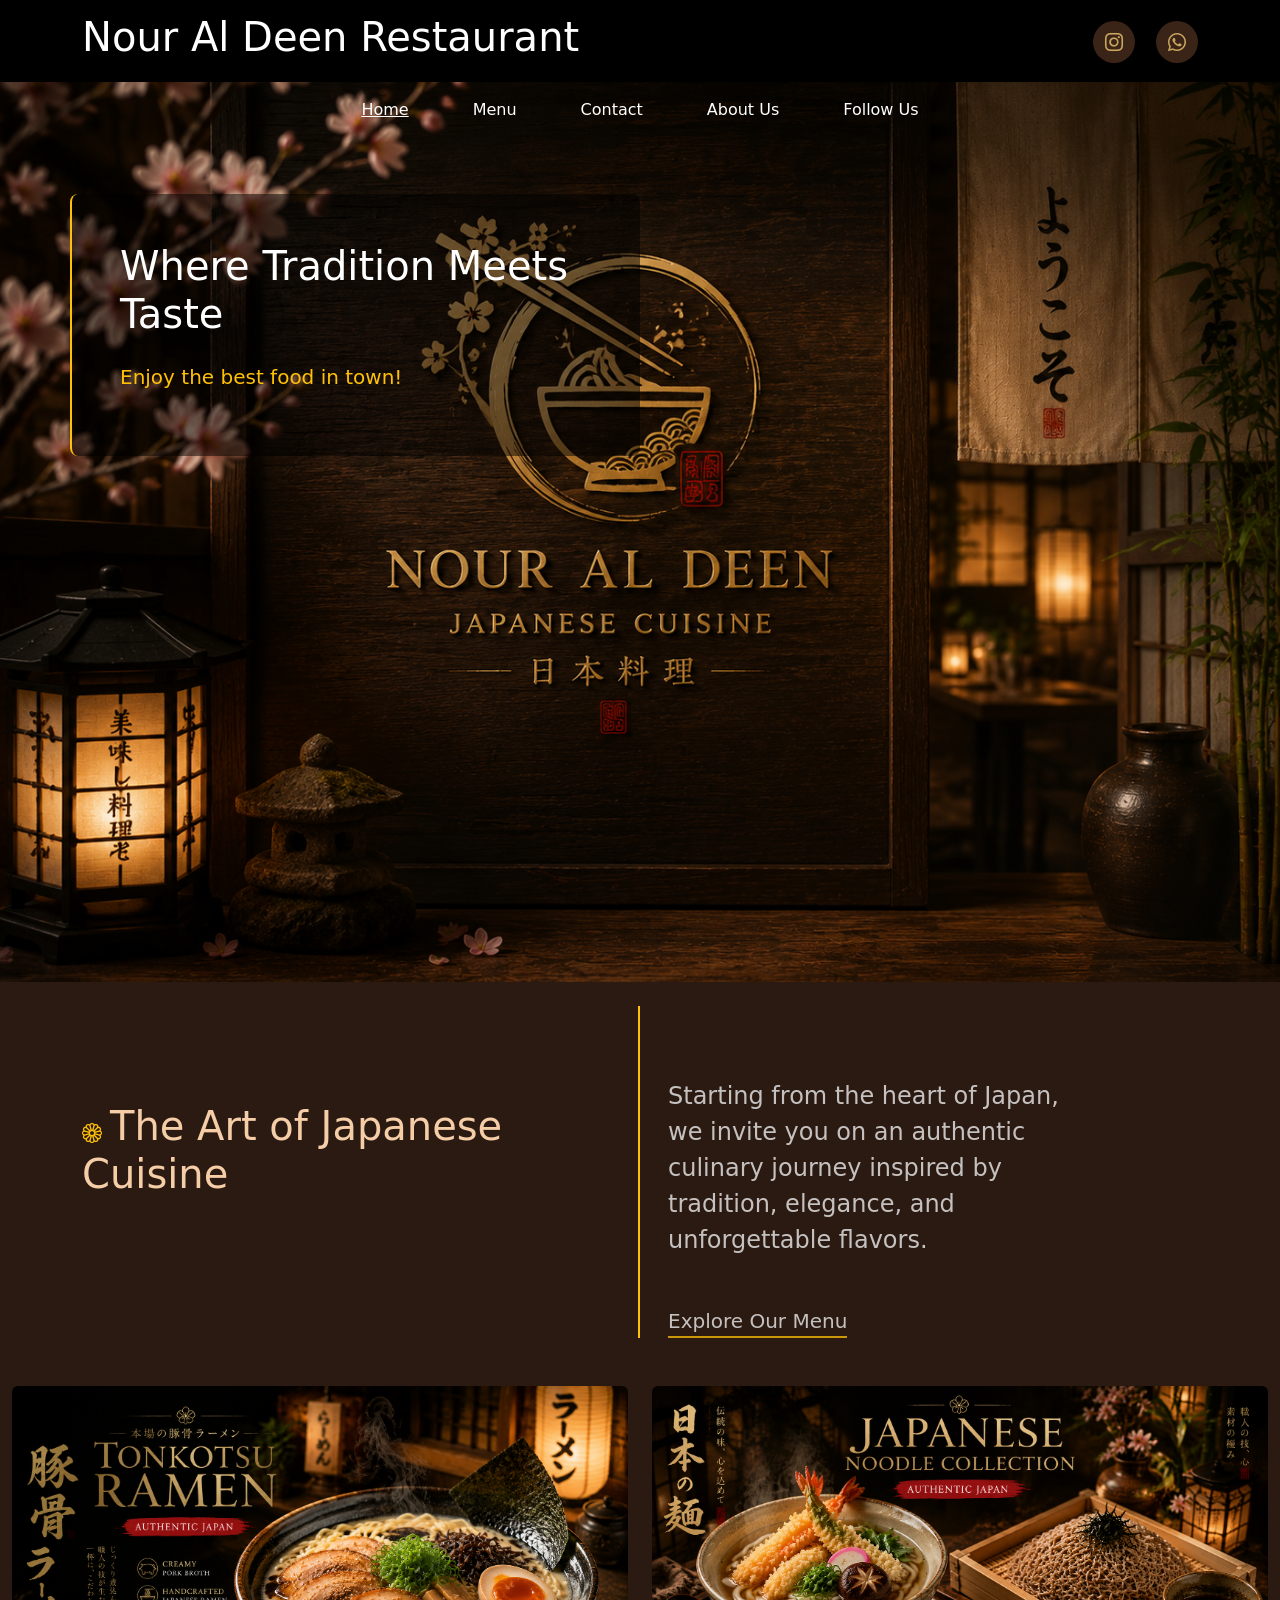
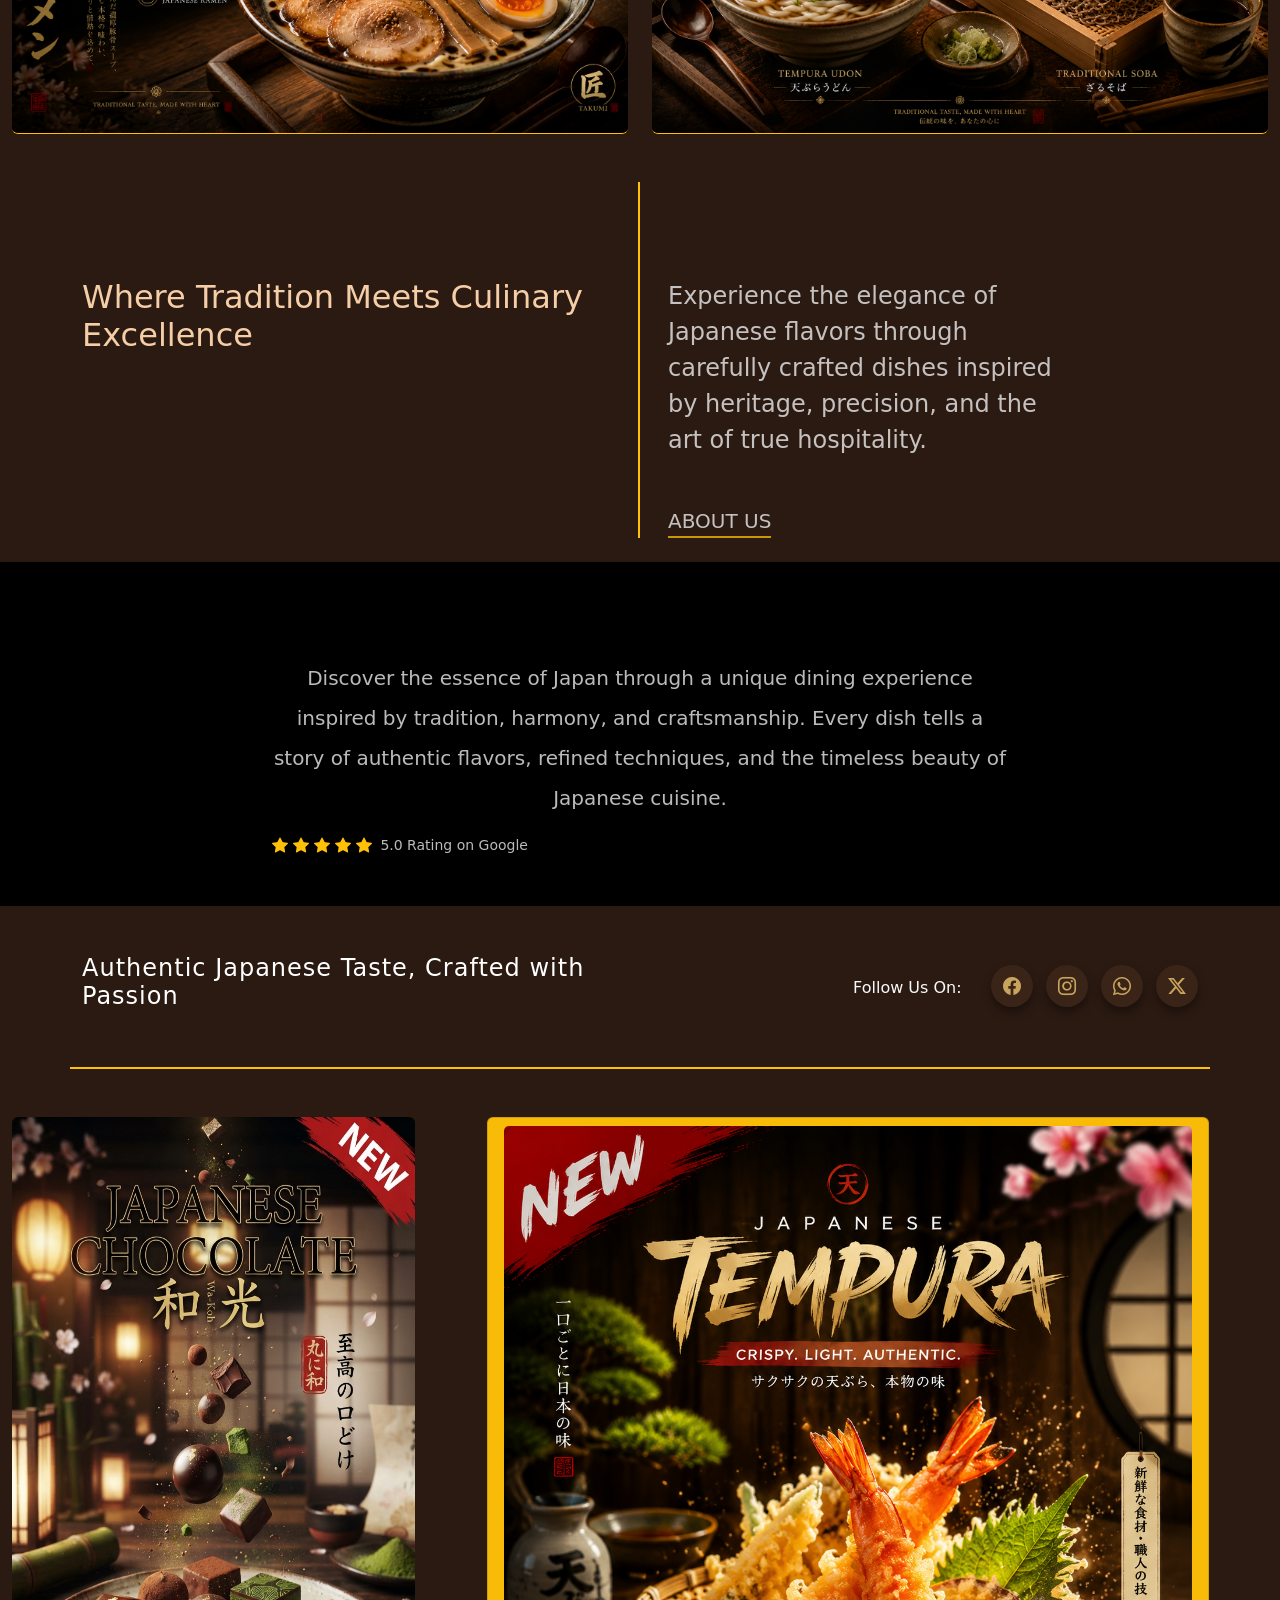
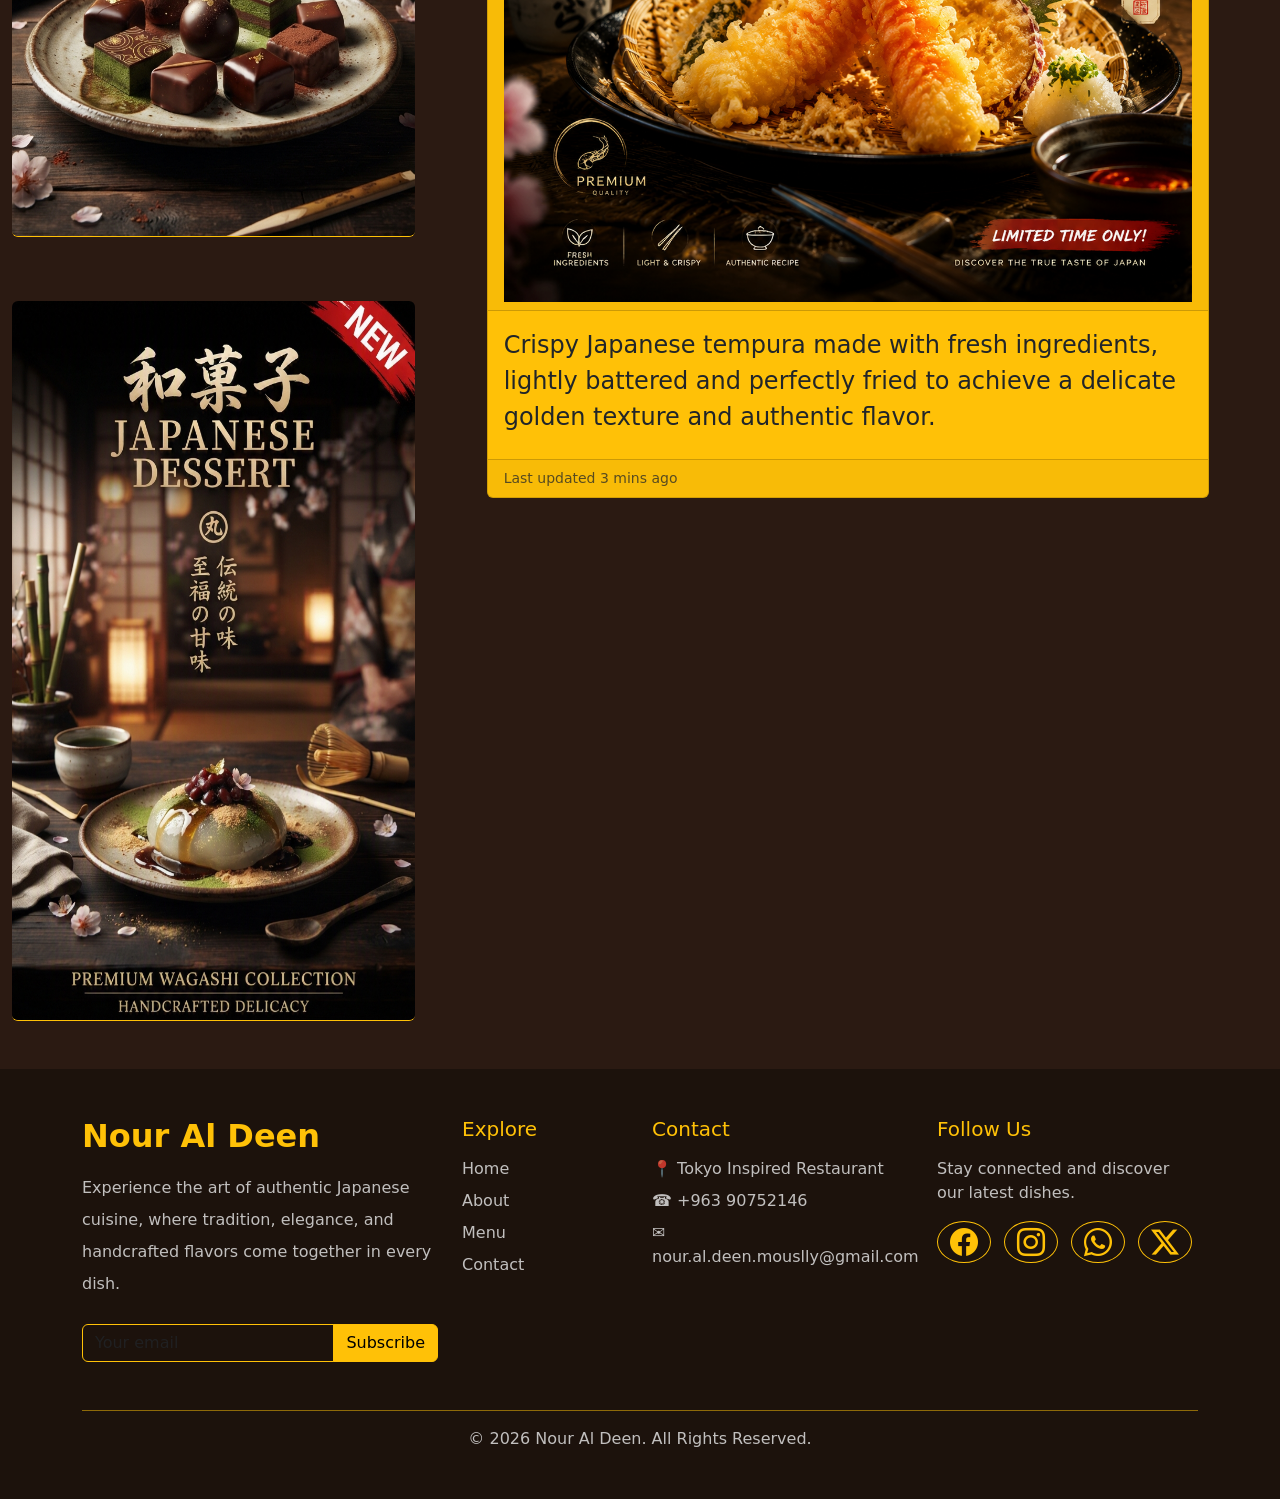
<file: index.html>
<html lang="en">
  <head>
    <meta charset="UTF-8" />
    <meta name="viewport" content="width=device-width, initial-scale=1.0" />
    <title>Document</title>
    <link
      href="https://cdn.jsdelivr.net/npm/bootstrap@5.3.8/dist/css/bootstrap.min.css"
      rel="stylesheet"
    />

    <link
      href="https://cdn.jsdelivr.net/npm/bootstrap-icons@1.11.3/font/bootstrap-icons.min.css"
      rel="stylesheet"
    />

    <link rel="stylesheet" href="style.css" />
    <link
      rel="stylesheet"
      href="https://cdnjs.cloudflare.com/ajax/libs/font-awesome/6.5.2/css/all.min.css"
    />
        <link rel="stylesheet" href="style.css">

    <style>
      .first-bg {
        background: url(./bg.png) no-repeat ;
        height: 100vh;
        background-size: cover;
        background-position: center;
      }
    </style>
  </head>
  <body>
    <nav class="navbar navbar-expand-lg bg-black">
      <div class="container">
        <a class="navbar-brand" href="#">
          <h1 class="text-white">Nour Al Deen Restaurant</h1></a
        >
        <div class="ms-auto"><h1>
              <a href="#" class="social-icon">
                <i class="bi bi-instagram"></i>
              </a>

              <a href="#" class="social-icon">
                <i class="bi bi-whatsapp"></i>
              </a></h1></div>
      </div>
    </nav>
    <section class="first-bg">
      <nav class="navbar navbar-expand-lg">
        <div class="container-fluid">
          <button
            class="navbar-toggler"
            type="button"
            data-bs-toggle="offcanvas"
            data-bs-target="#navbar-nav"
            aria-controls="navbar-nav"
            aria-expanded="false"
          >
            <span class="navbar-toggler-icon"></span>
          </button>
          <div class="offcanvas offcanvas-start bg-black border-bottom border-warning" tabindex="-1" id="navbar-nav">
            <div class="offcanvas-header bg-shoco">
              <h5 class="offcanvas-title text-warning ">Nour Al Deen</h5>
              <button
                type="button"
                class="btn-close bg-warning   "
                data-bs-dismiss="offcanvas"
              ></button>
            </div>  <div class="offcanvas-body">
              <ul class="navbar-nav mx-auto mb-2 gap-lg-5 gap-sm-2">
                <li class="nav-item 5">
                  <a class="nav-link active text-white text-decoration-underline" href="./index.html">Home</a>
                </li>
                <li class="nav-item">
                  <a class="nav-link text-white" href="./menu.html">Menu</a>
                </li>
                <li class="nav-item">
                  <a class="nav-link text-white" href="./contact.html"
                    >Contact</a
                  >
                </li>
                <li class="nav-item">
                  <a
                    class="nav-link text-white"
                    href="./about.html"
                    >About Us</a
                  >
                </li>
                <li class="nav-item">
                  <a class="nav-link text-white" href="#followus">Follow Us</a>
                </li>
              </ul>
            </div>
          </div>
        </div>
      </nav>
      <div class="container mt-5">
        <div class="row">
          <div
            class="col-md-6 d-flex flex-column gap-3 bg-lead p-5 rounded-3 border-start border-2 border-warning"
          >
            <h1 class="text-white">Where Tradition Meets Taste</h1>
            <p class="text-warning lead">Enjoy the best food in town!</p>
          </div>
        </div>
      </div>
    </section>
    <section class="bg-shoco">
      <div class="container">
        <div class="row mb-5">
          <div
            class="col-md-6 border-end border-2 border-warning justify-content-center algin-item-center mt-4"
          >
            <h1 class="my-5 pt-5 text-japan">
              <i class="bi bi-flower1 text-warning me-2 fs-5"></i>The Art of
              Japanese Cuisine
            </h1>
          </div>
          <div class="col-md-6">
            <p class="my-5 pt-5 lead fs-4 ms-3 text-light w-75 opacity-75">
              Starting from the heart of Japan, we invite you on an authentic
              culinary journey inspired by tradition, elegance, and
              unforgettable flavors.
            </p>
            <a
              class="nav-link text-light border-bottom border-2 border-warning d-inline-block fs-5 ms-3 opacity-75"
              href="Menu.html"
              >Explore Our Menu</a
            >
          </div>
        </div>
      </div>
      <div class="container-fluid">
        <div class="row">
          <div class="col-md-6">
            <img
              src="./file_000000003074820ebf9c579409a13b82.png"
              alt=""
              class="img-fluid zoom rounded border-bottom border-warning mb-4"
            />
          </div>
          <div class="col-md-6">
            <img
              src="./file_00000000e8b0820ea3d49943a13c31f6.png"
              alt=""
              class="img-fluid zoom rounded border-bottom border-warning mb-4"
            />
          </div>
        </div>
      </div>

      <div class="container">
        <div class="row">
          <div
            class="col-md-6 border-end border-2 border-warning justify-content-center algin-item-center my-4"
          >
            <h2 class="my-5 pt-5 text-japan">
              Where Tradition Meets Culinary Excellence
            </h2>
          </div>
          <div class="col-md-6 my-4">
            <p class="my-5 pt-5 lead fs-4 ms-3 text-light w-75 opacity-75">
              Experience the elegance of Japanese flavors through carefully
              crafted dishes inspired by heritage, precision, and the art of
              true hospitality.
            </p>
            <a
              class="nav-link text-light border-bottom border-2 border-warning d-inline-block fs-5 ms-3 opacity-75"
              href="./about.html"
              >ABOUT US</a
            >
          </div>
        </div>
      </div>
    </section>
    <section class="bg-black">
      <div class="container py-5 ">
        <div class="row">
          <div class="col-md-8 mx-auto text-center">
            <p class="lead text-light opacity-75 lh-lg mt-5">
              Discover the essence of Japan through a unique dining experience
              inspired by tradition, harmony, and craftsmanship. Every dish
              tells a story of authentic flavors, refined techniques, and the
              timeless beauty of Japanese cuisine.
            </p>

            <div class="d-flex align-items-center mt-3">
              <div class="text-warning me-2">
                <i class="bi bi-star-fill"></i>
                <i class="bi bi-star-fill"></i>
                <i class="bi bi-star-fill"></i>
                <i class="bi bi-star-fill"></i>
                <i class="bi bi-star-fill"></i>
              </div>

              <small class="text-light opacity-75">
                5.0 Rating on Google
              </small>
            </div>
          </div>
        </div>
      </div>
    </section>
    <main class="bg-shoco">
      <div class="container py-5" id="followus">
        <div class="row align-items-center pb-5 border-bottom border-2 border-warning">
          <div class="col-md-6">
            <h1 class="small-title text-white">
              Authentic Japanese Taste, Crafted with Passion
            </h1>
          </div>

          <div class="col-md-6 text-md-end">
            <div class="follow">
              <span class="text-light me-3">Follow Us On:</span>

              <a href="#" class="social-icon">
                <i class="bi bi-facebook"></i>
              </a>

              <a href="#" class="social-icon">
                <i class="bi bi-instagram"></i>
              </a>

              <a href="#" class="social-icon">
                <i class="bi bi-whatsapp"></i>
              </a>

              <a href="#" class="social-icon">
                <i class="bi bi-twitter-x"></i>
              </a>
            </div>
          </div>
        </div>
      </div>
      <div class="container-fluid">
        <div class="row gap-5">
          <div class="col-md-4 algin-item-center justify-content-center d-flex flex-column gap-3">
            <img
              src="./1784732673629.png"
              alt=""
              class="img-fluid zoom  rounded border-bottom border-warning mb-5" style="height: 80vh;"
            />
            
            <img
              src="./1784732636243.png"
              alt=""
              class="img-fluid zoom  rounded border-bottom border-warning mb-5" style="height: 80vh;"
            />
          </div>

          <div class="col-md-7 ">
            <div class="card bg-warning">
              <div class="card-header">
                
           <img
              src="./file_000000006430820eabac1b4121c55c71.png"
              alt=""
              class="card-img-top  zoom"/>
           
              </div>
              <div class="card-body">
                <p class="card-title fs-4">Crispy Japanese tempura made with fresh ingredients, lightly battered and perfectly fried to achieve a delicate golden texture and authentic flavor.</p>
              </div>
                <div class="card-footer">
                  <small class="text-muted">Last updated 3 mins ago</small>
                </div>
            </div>
          </div>

        </div>
      </div>
    </main>
    <footer class="text-light" style="background-color:#1c120c;">
  <div class="container py-5">

    <div class="row gy-4">

      <div class="col-md-4">
        <h2 class="text-warning fw-bold mb-3">
          Nour Al Deen
        </h2>

        <p class="opacity-75 lh-lg">
          Experience the art of authentic Japanese cuisine, where tradition,
          elegance, and handcrafted flavors come together in every dish.
        </p>

        <div class="input-group mt-4">
          <input 
          type="email" 
          class="form-control bg-transparent text-white border-warning"
          placeholder="Your email">

          <button class="btn btn-warning">
            Subscribe
          </button>
        </div>
      </div>


      <div class="col-md-2">
        <h5 class="text-warning mb-3">
          Explore
        </h5>

        <ul class="list-unstyled">
          <li><a href="./index.html" class="text-light text-decoration-none d-block mb-2 opacity-75">Home</a></li>
          <li><a href="./about.html" class="text-light text-decoration-none d-block mb-2 opacity-75">About</a></li>
          <li><a href="./Menu.html" class="text-light text-decoration-none d-block mb-2 opacity-75">Menu</a></li>
        <li><a href="./contact.html" class="text-light text-decoration-none d-block mb-2 opacity-75">Contact</a></li>
        </ul>
      </div>


      <div class="col-md-3">
        <h5 class="text-warning mb-3">
          Contact
        </h5>

        <p class="opacity-75 mb-2">
          📍 Tokyo Inspired Restaurant
        </p>

        <p class="opacity-75 mb-2">
          ☎ +963 90752146
        </p>

        <p class="opacity-75">
          ✉ nour.al.deen.mouslly@gmail.com
        </p>
      </div>


      <div class="col-md-3">
        <h5 class="text-warning mb-3">
          Follow Us
        </h5>

        <p class="opacity-75">
          Stay connected and discover our latest dishes.
        </p>

        <div>
          <a href="https://www.facebook.com/share/1QRJNxe5kN/" class="btn btn-outline-warning rounded-circle me-2">
            <i class="bi bi-facebook fs-3"></i>
          </a>

          <a href="https://www.instagram.com/nour.al.deen_mouslly?igsh=MTA1dDljemU1NzMyMQ==" class="btn btn-outline-warning rounded-circle me-2">
            <i class="bi bi-instagram fs-3"></i>
          </a>

          <a href="https://wa.me/15141234567" class="btn btn-outline-warning rounded-circle me-2">
            <i class="bi bi-whatsapp fs-3"></i>
          </a>

          <a href="#" class="btn btn-outline-warning rounded-circle">
            <i class="bi bi-twitter-x fs-3"></i>
          </a>
        </div>
      </div>

    </div>


    <hr class="border-warning opacity-50 mt-5">

    <div class="text-center opacity-75">
      © 2026 Nour Al Deen. All Rights Reserved.
    </div>

  </div>
</footer>
    <script src="https://cdn.jsdelivr.net/npm/bootstrap@5.3.3/dist/js/bootstrap.bundle.min.js"></script>
  </body>
</html>
</file>
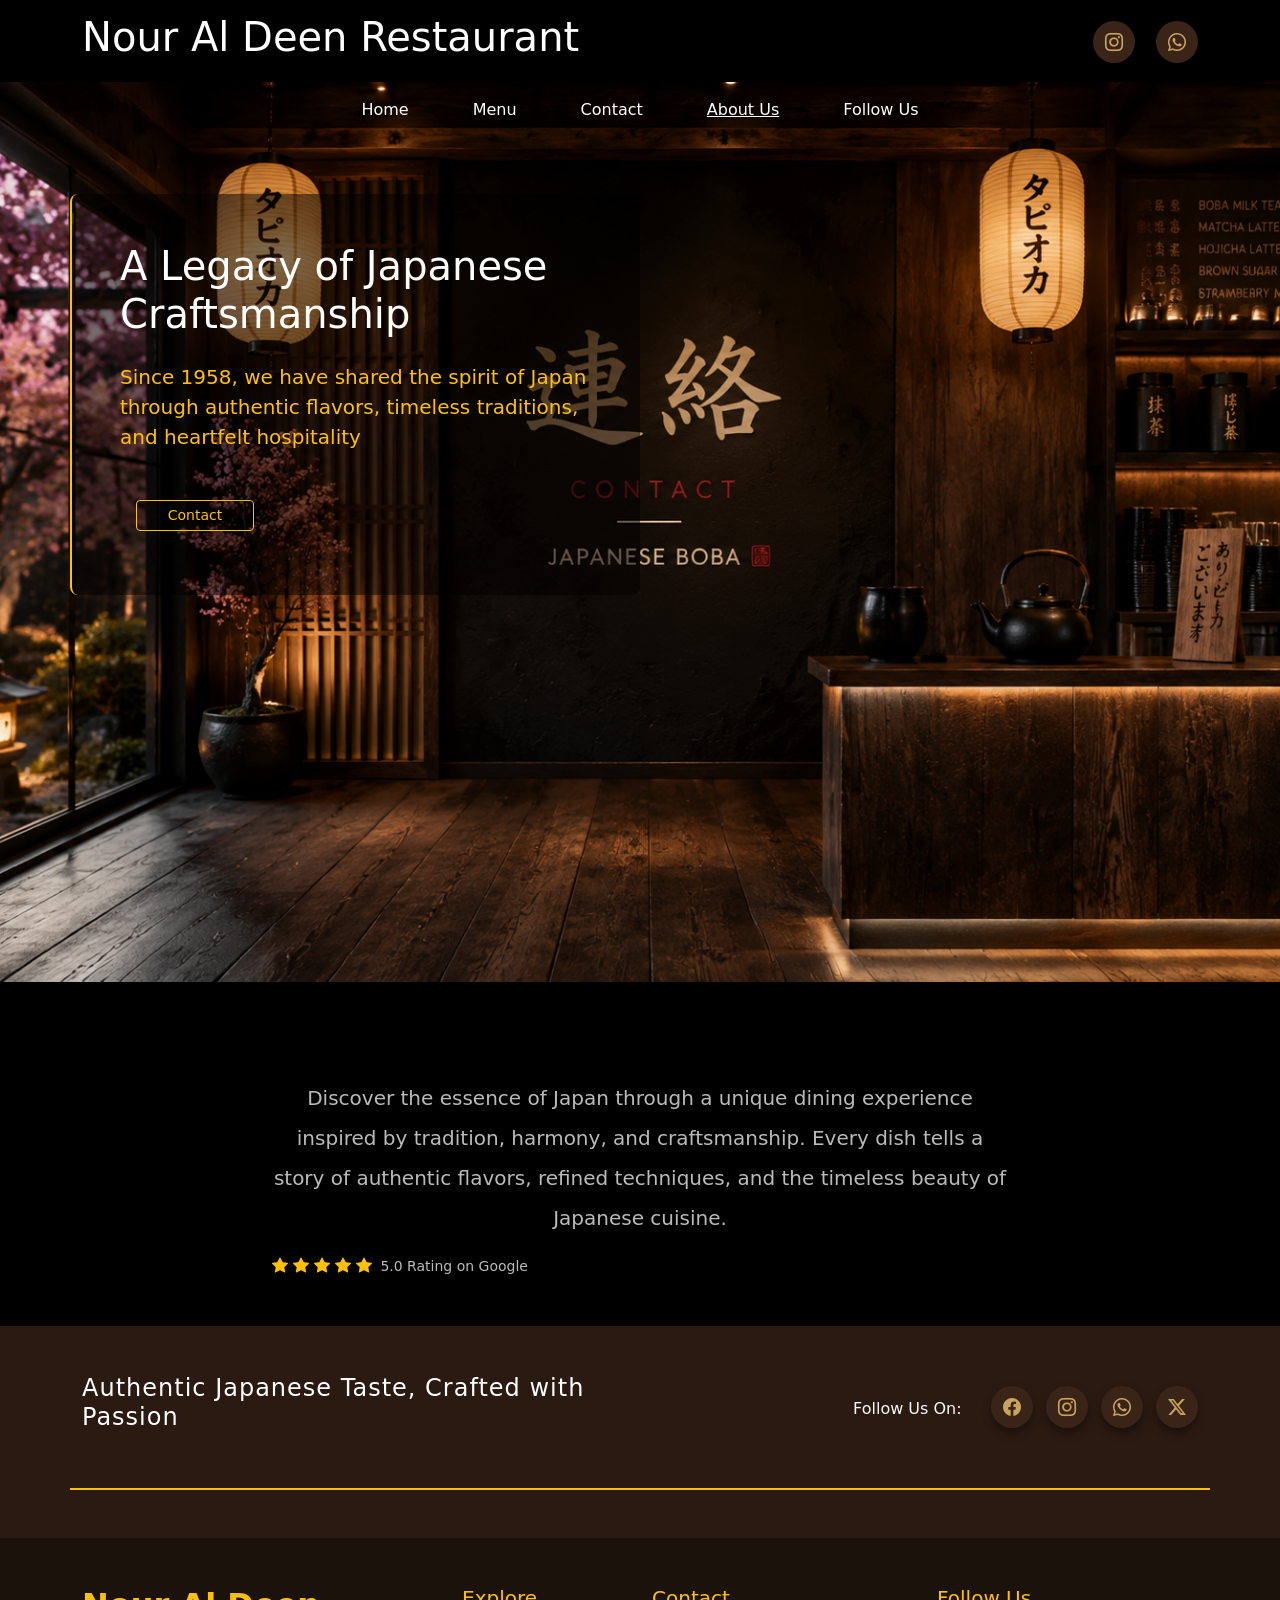
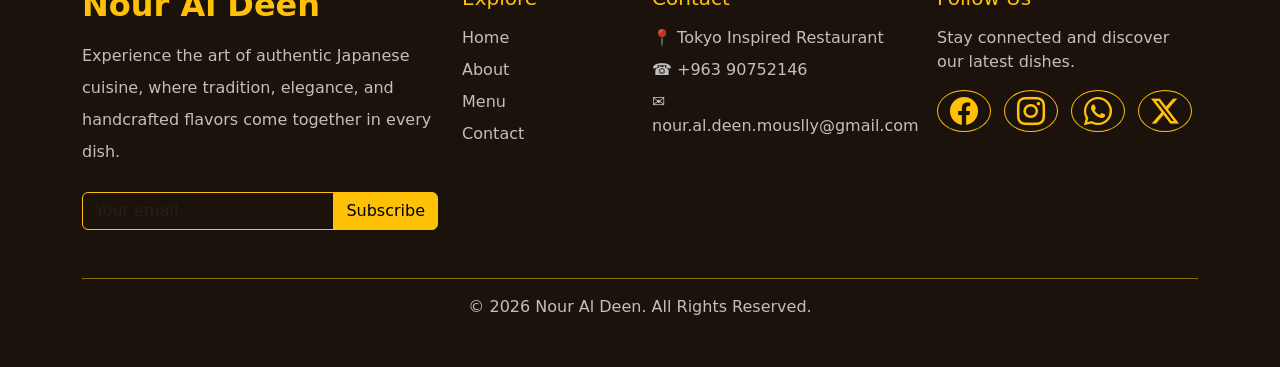
<file: about.html>
<html lang="en">
  <head>
    <meta charset="UTF-8" />
    <meta name="viewport" content="width=device-width, initial-scale=1.0" />
    <title>Document</title>
    <link
      href="https://cdn.jsdelivr.net/npm/bootstrap@5.3.8/dist/css/bootstrap.min.css"
      rel="stylesheet"
    />

    <link
      href="https://cdn.jsdelivr.net/npm/bootstrap-icons@1.11.3/font/bootstrap-icons.min.css"
      rel="stylesheet"
    />

    <link rel="stylesheet" href="style.css" />
    <link
      rel="stylesheet"
      href="https://cdnjs.cloudflare.com/ajax/libs/font-awesome/6.5.2/css/all.min.css"
    />
    <link rel="stylesheet" href="style.css">
    <style>
    
    </style>
  </head>
  <body>
    <nav class="navbar navbar-expand-lg bg-black">
      <div class="container">
        <a class="navbar-brand" href="#">
          <h1 class="text-white">Nour Al Deen Restaurant</h1></a
        >
        <div class="ms-auto"><h1>

              
              <a href="#" class="social-icon">
                <i class="bi bi-instagram"></i>
              </a>

              <a href="#" class="social-icon">
                <i class="bi bi-whatsapp"></i>
              </a>

             </h1></div>
      </div>
    </nav>
    <section class="first-bg">
      <nav class="navbar navbar-expand-lg">
        <div class="container-fluid bg-opacity-50">
          <button
            class="navbar-toggler m-1"
            type="button"
            data-bs-toggle="offcanvas"
            data-bs-target="#navbar-nav"
            aria-controls="navbar-nav"
            aria-expanded="false"
          >
            <span class="navbar-toggler-icon"></span>
          </button>
          <div
            class="offcanvas offcanvas-start bg-black border-bottom border-warning"
            tabindex="-1"
            id="navbar-nav"
          >
            <div class="offcanvas-header bg-shoco">
              <h5 class="offcanvas-title text-warning">Nour Al Deen</h5>
              <button
                type="button"
                class="btn-close bg-warning"
                data-bs-dismiss="offcanvas"
              ></button>
            </div>
            <div class="offcanvas-body">
              <ul class="navbar-nav mx-auto mb-2 gap-lg-5 gap-sm-2">
                <li class="nav-item 5">
                  <a class="nav-link text-white" href="./index.html">Home</a>
                </li>
                <li class="nav-item">
                  <a class="nav-link text-white" href="./menu.html">Menu</a>
                </li>
                <li class="nav-item">
                  <a class="nav-link text-white" href="./contact.html"
                    >Contact</a
                  >
                </li>
                <li class="nav-item">
                  <a
                    class="nav-link active text-white text-decoration-underline"
                    href="./about.html"
                    >About Us</a
                  >
                </li>
                <li class="nav-item">
                  <a class="nav-link text-white" href="#followus">Follow Us</a>
                </li>
              </ul>
            </div>
          </div>
        </div>
      </nav>

      <div class="container mt-5">
        <div class="row">
          <div
            class="col-md-6 d-flex flex-column gap-3 bg-lead p-5 rounded-3 border-start border-2 border-warning"
          >
            <h1 class="text-white">A Legacy of Japanese Craftsmanship</h1>
            <p class="text-warning lead">
              Since 1958, we have shared the spirit of Japan through authentic
              flavors, timeless traditions, and heartfelt hospitality
            </p>
            <a
              type="button"
              class="btn btn-sm w-25 btn-outline-warning m-3"
              href="./contact.html"
              >Contact</a
            >
          </div>
        </div>
      </div>
    </section>
    
    <section class="bg-black">
      <div class="container py-5">
        <div class="row">
          <div class="col-md-8 mx-auto text-center">
            <p class="lead text-light opacity-75 lh-lg mt-5">
              Discover the essence of Japan through a unique dining experience
              inspired by tradition, harmony, and craftsmanship. Every dish
              tells a story of authentic flavors, refined techniques, and the
              timeless beauty of Japanese cuisine.
            </p>

            <div class="d-flex align-items-center mt-3">
              <div class="text-warning me-2">
                <i class="bi bi-star-fill"></i>
                <i class="bi bi-star-fill"></i>
                <i class="bi bi-star-fill"></i>
                <i class="bi bi-star-fill"></i>
                <i class="bi bi-star-fill"></i>
              </div>

              <small class="text-light opacity-75">
                5.0 Rating on Google
              </small>
            </div>
          </div>
        </div>
      </div>
    </section>
    <main class="bg-shoco">
      <div class="container py-5 " id="followus">
        <div
          class="row align-items-center pb-5 border-bottom border-2 border-warning"
        >
          <div class="col-md-6">
            <h1 class="small-title text-white">
              Authentic Japanese Taste, Crafted with Passion
            </h1>
          </div>

          <div class="col-md-6 text-md-end">
            <div class="follow">
              <span class="text-light me-3">Follow Us On:</span>

              <a href="#" class="social-icon">
                <i class="bi bi-facebook"></i>
              </a>

              <a href="#" class="social-icon">
                <i class="bi bi-instagram"></i>
              </a>

              <a href="#" class="social-icon">
                <i class="bi bi-whatsapp"></i>
              </a>

              <a href="#" class="social-icon">
                <i class="bi bi-twitter-x"></i>
              </a>
            </div>
          </div>
        </div>
      </div>
    </main>
    <footer class="text-light" style="background-color:#1c120c;">
  <div class="container py-5">

    <div class="row gy-4">

      <div class="col-md-4">
        <h2 class="text-warning fw-bold mb-3">
          Nour Al Deen
        </h2>

        <p class="opacity-75 lh-lg">
          Experience the art of authentic Japanese cuisine, where tradition,
          elegance, and handcrafted flavors come together in every dish.
        </p>

        <div class="input-group mt-4">
          <input 
          type="email" 
          class="form-control bg-transparent text-white border-warning"
          placeholder="Your email">

          <button class="btn btn-warning">
            Subscribe
          </button>
        </div>
      </div>


      <div class="col-md-2">
        <h5 class="text-warning mb-3">
          Explore
        </h5>

        <ul class="list-unstyled">
          <li><a href="./index.html" class="text-light text-decoration-none d-block mb-2 opacity-75">Home</a></li>
          <li><a href="./about.html" class="text-light text-decoration-none d-block mb-2 opacity-75">About</a></li>
          <li><a href="./Menu.html" class="text-light text-decoration-none d-block mb-2 opacity-75">Menu</a></li>
        <li><a href="./contact.html" class="text-light text-decoration-none d-block mb-2 opacity-75">Contact</a></li>
        </ul>
      </div>


      <div class="col-md-3">
        <h5 class="text-warning mb-3">
          Contact
        </h5>

        <p class="opacity-75 mb-2">
          📍 Tokyo Inspired Restaurant
        </p>

        <p class="opacity-75 mb-2">
          ☎ +963 90752146
        </p>

        <p class="opacity-75">
          ✉ nour.al.deen.mouslly@gmail.com
        </p>
      </div>


      <div class="col-md-3">
        <h5 class="text-warning mb-3">
          Follow Us
        </h5>

        <p class="opacity-75">
          Stay connected and discover our latest dishes.
        </p>

        <div>
          <a href="https://www.facebook.com/share/1QRJNxe5kN/" class="btn btn-outline-warning rounded-circle me-2">
            <i class="bi bi-facebook fs-3"></i>
          </a>

          <a href="https://www.instagram.com/nour.al.deen_mouslly?igsh=MTA1dDljemU1NzMyMQ==" class="btn btn-outline-warning rounded-circle me-2">
            <i class="bi bi-instagram fs-3"></i>
          </a>

          <a href="https://wa.me/15141234567" class="btn btn-outline-warning rounded-circle me-2">
            <i class="bi bi-whatsapp fs-3"></i>
          </a>

          <a href="#" class="btn btn-outline-warning rounded-circle">
            <i class="bi bi-twitter-x fs-3"></i>
          </a>
        </div>
      </div>

    </div>


    <hr class="border-warning opacity-50 mt-5">

    <div class="text-center opacity-75">
      © 2026 Nour Al Deen. All Rights Reserved.
    </div>

  </div>
</footer>
    <script src="https://cdn.jsdelivr.net/npm/bootstrap@5.3.3/dist/js/bootstrap.bundle.min.js"></script>
  </body>
</html>
</file>
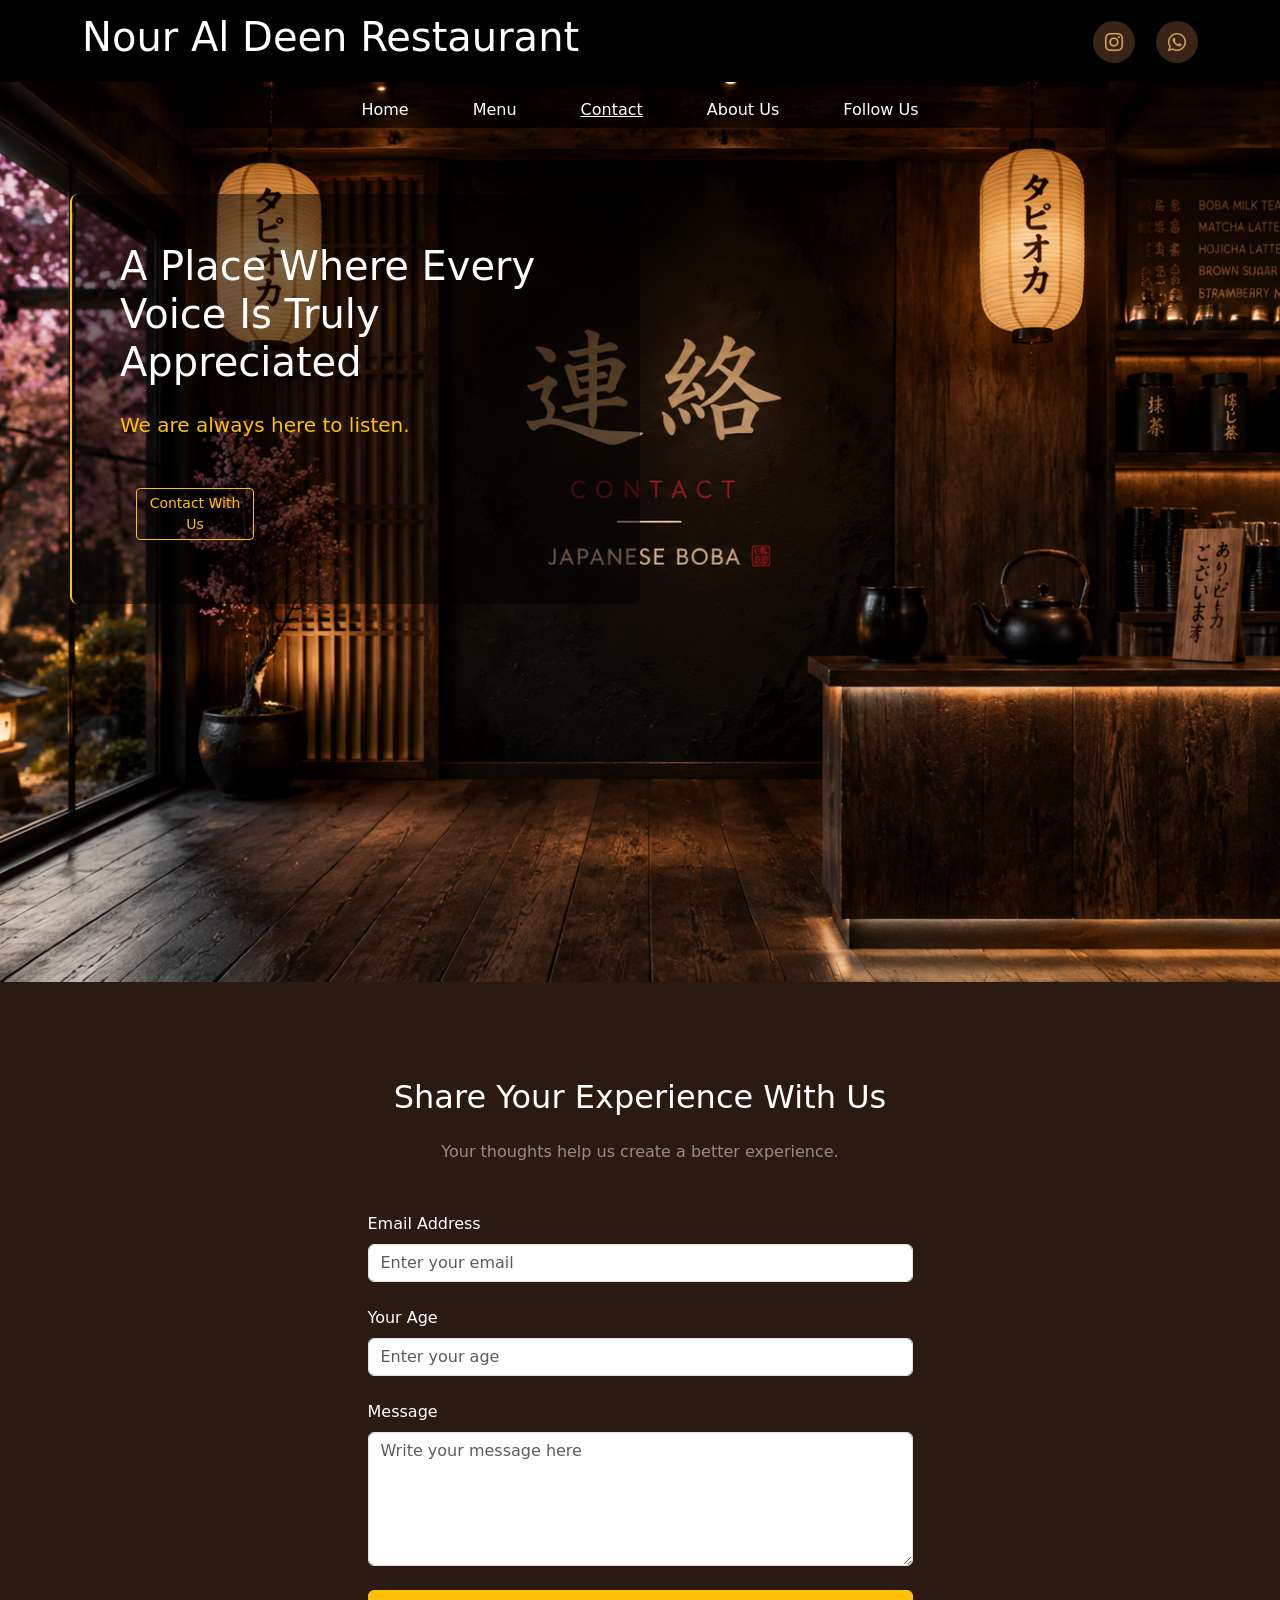
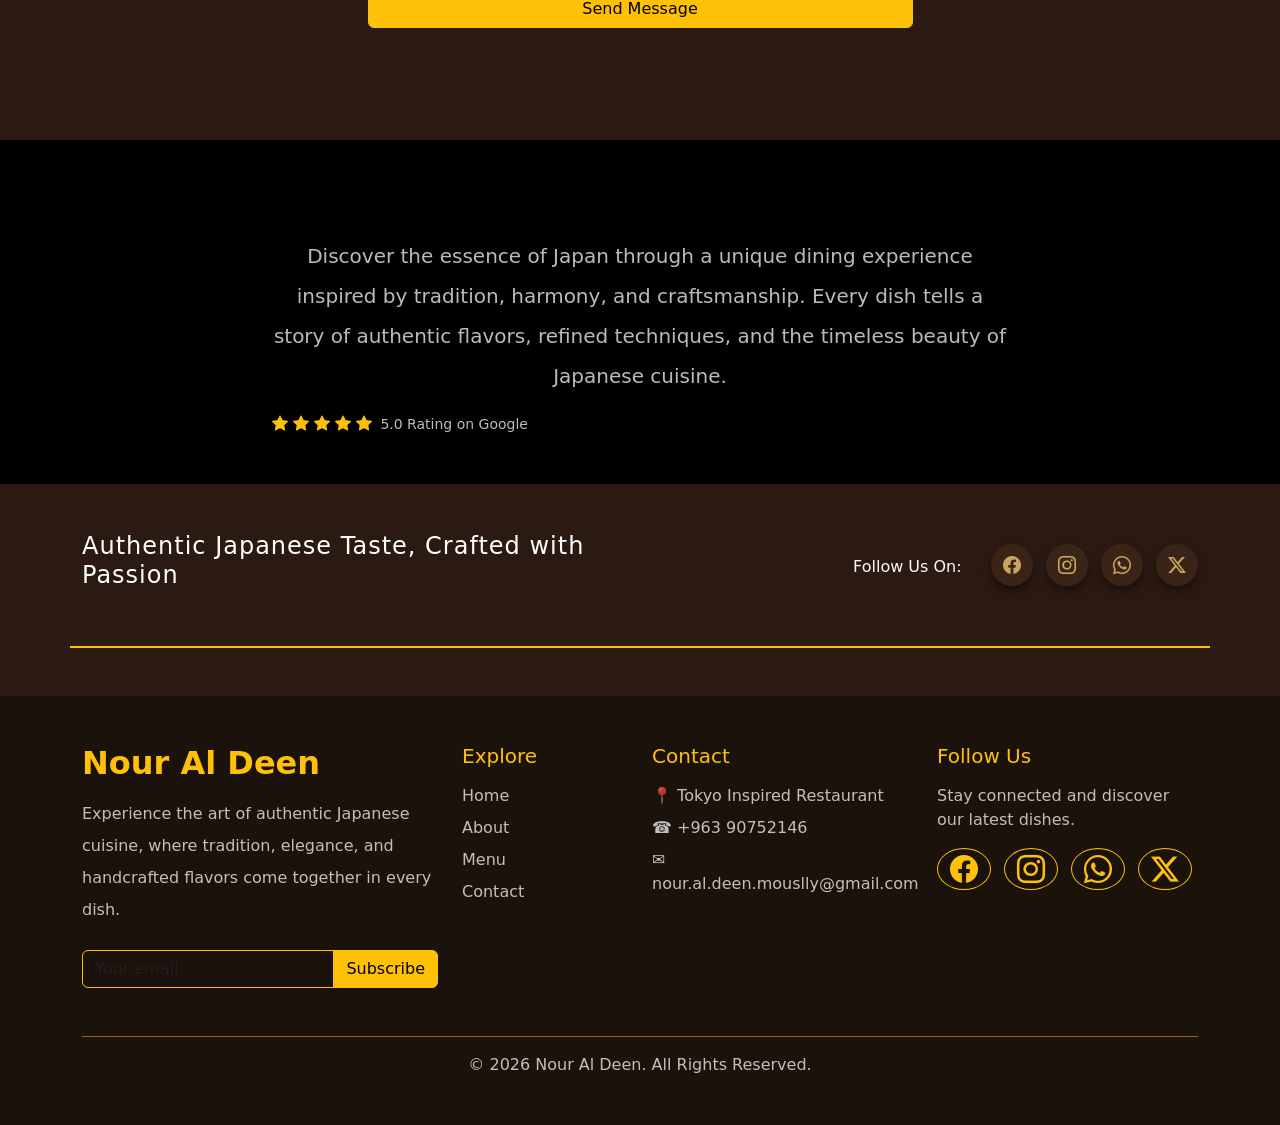
<file: contact.html>
<html lang="en">
  <head>
    <meta charset="UTF-8" />
    <meta name="viewport" content="width=device-width, initial-scale=1.0" />
    <title>Document</title>
    <link
      href="https://cdn.jsdelivr.net/npm/bootstrap@5.3.8/dist/css/bootstrap.min.css"
      rel="stylesheet"
    />

    <link
      href="https://cdn.jsdelivr.net/npm/bootstrap-icons@1.11.3/font/bootstrap-icons.min.css"
      rel="stylesheet"
    />

    <link rel="stylesheet" href="style.css" />
    <link
      rel="stylesheet"
      href="https://cdnjs.cloudflare.com/ajax/libs/font-awesome/6.5.2/css/all.min.css"
    />
    <link rel="stylesheet" href="style.css">
    <style>
    </style>
  </head>
  <body>
    <nav class="navbar navbar-expand-lg bg-black">
      <div class="container">
        <a class="navbar-brand" href="#">
          <h1 class="text-white">Nour Al Deen Restaurant</h1></a
        >
        <div class="ms-auto"><h1>
              <a href="#" class="social-icon">
                <i class="bi bi-instagram"></i>
              </a>

              <a href="#" class="social-icon">
                <i class="bi bi-whatsapp"></i>
              </a></h1></div>
      </div>
    </nav>
    <section class="first-bg">
      <nav class="navbar navbar-expand-lg">
        <div class="container-fluid bg-opacity-50">
          <button
            class="navbar-toggler m-1"
            type="button"
            data-bs-toggle="offcanvas"
            data-bs-target="#navbar-nav"
            aria-controls="navbar-nav"
            aria-expanded="false"
          >
            <span class="navbar-toggler-icon"></span>
          </button>
          <div
            class="offcanvas offcanvas-start bg-black border-bottom border-warning"
            tabindex="-1"
            id="navbar-nav"
          >
            <div class="offcanvas-header bg-shoco">
              <h5 class="offcanvas-title text-warning">Nour Al Deen</h5>
              <button
                type="button"
                class="btn-close bg-warning"
                data-bs-dismiss="offcanvas"
              ></button>
            </div>  <div class="offcanvas-body">
              <ul class="navbar-nav mx-auto mb-2 gap-lg-5 gap-sm-2">
                <li class="nav-item 5">
                  <a class="nav-link text-white" href="./index.html">Home</a>
                </li>
                <li class="nav-item">
                  <a class="nav-link text-white" href="./menu.html">Menu</a>
                </li>
                <li class="nav-item">
                  <a class="nav-link text-white active text-decoration-underline" href="./contact.html"
                    >Contact</a
                  >
                </li>
                <li class="nav-item">
                  <a
                    class="nav-link  text-white "
                    href="./about.html"
                    >About Us</a
                  >
                </li>
                <li class="nav-item">
                  <a class="nav-link text-white" href="#followus">Follow Us</a>
                </li>
              </ul>
            </div>
          </div>
        </div>
      </nav>

      <div class="container mt-5">
        <div class="row">
          <div
            class="col-md-6 d-flex flex-column gap-3 bg-lead p-5 rounded-3 border-start border-2 border-warning"
          >
            <h1 class="text-white">
              A Place Where Every Voice Is Truly Appreciated
            </h1>
            <p class="text-warning lead">We are always here to listen.</p>
            <a
              type="button"
              class="btn btn-sm w-25 btn-outline-warning m-3"
              href="#contact"
              >Contact With Us</a
            >
          </div>
        </div>
      </div>
    </section>
    <section class="bg-shoco py-5" id="contact">
      <div class="container">
        <div class="row justify-content-center">
          <div class="col-lg-7">
            <div class="contact-box p-4 p-md-5">
              <h2 class="text-white text-center mb-4">
                Share Your Experience With Us
              </h2>

              <p class="text-white-50 text-center mb-5">
                Your thoughts help us create a better experience.
              </p>

              <form>
                <div class="mb-4">
                  <label class="form-label text-white"> Email Address </label>
                  <input
                    type="email"
                    class="form-control"
                    placeholder="Enter your email"
                  />
                </div>

                <div class="mb-4">
                  <label class="form-label text-white"> Your Age </label>
                  <input
                    type="number"
                    class="form-control"
                    placeholder="Enter your age"
                  />
                </div>

                <div class="mb-4">
                  <label class="form-label text-white"> Message </label>
                  <textarea
                    class="form-control"
                    rows="5"
                    placeholder="Write your message here"
                  ></textarea>
                </div>

                <button class="btn btn-warning w-100">Send Message</button>
              </form>
            </div>
          </div>
        </div>
      </div>
    </section>
    <section class="bg-black">
      <div class="container py-5">
        <div class="row">
          <div class="col-md-8 mx-auto text-center">
            <p class="lead text-light opacity-75 lh-lg mt-5">
              Discover the essence of Japan through a unique dining experience
              inspired by tradition, harmony, and craftsmanship. Every dish
              tells a story of authentic flavors, refined techniques, and the
              timeless beauty of Japanese cuisine.
            </p>

            <div class="d-flex align-items-center mt-3">
              <div class="text-warning me-2">
                <i class="bi bi-star-fill"></i>
                <i class="bi bi-star-fill"></i>
                <i class="bi bi-star-fill"></i>
                <i class="bi bi-star-fill"></i>
                <i class="bi bi-star-fill"></i>
              </div>

              <small class="text-light opacity-75">
                5.0 Rating on Google
              </small>
            </div>
          </div>
        </div>
      </div>
    </section>
    <main class="bg-shoco">
      <div class="container py-5 " id="followus">
        <div
          class="row align-items-center pb-5 border-bottom border-2 border-warning"
        >
          <div class="col-md-6">
            <h1 class="small-title text-white">
              Authentic Japanese Taste, Crafted with Passion
            </h1>
          </div>

          <div class="col-md-6 text-md-end">
            <div class="follow">
              <span class="text-light me-3">Follow Us On:</span>

              <a href="#" class="social-icon">
                <i class="bi bi-facebook"></i>
              </a>

              <a href="#" class="social-icon">
                <i class="bi bi-instagram"></i>
              </a>

              <a href="#" class="social-icon">
                <i class="bi bi-whatsapp"></i>
              </a>

              <a href="#" class="social-icon">
                <i class="bi bi-twitter-x"></i>
              </a>
            </div>
          </div>
        </div>
      </div>
    </main>
    <footer class="text-light" style="background-color:#1c120c;">
  <div class="container py-5">

    <div class="row gy-4">

      <div class="col-md-4">
        <h2 class="text-warning fw-bold mb-3">
          Nour Al Deen
        </h2>

        <p class="opacity-75 lh-lg">
          Experience the art of authentic Japanese cuisine, where tradition,
          elegance, and handcrafted flavors come together in every dish.
        </p>

        <div class="input-group mt-4">
          <input 
          type="email" 
          class="form-control bg-transparent text-white border-warning"
          placeholder="Your email">

          <button class="btn btn-warning">
            Subscribe
          </button>
        </div>
      </div>


      <div class="col-md-2">
        <h5 class="text-warning mb-3">
          Explore
        </h5>

        <ul class="list-unstyled">
          <li><a href="./index.html" class="text-light text-decoration-none d-block mb-2 opacity-75">Home</a></li>
          <li><a href="./about.html" class="text-light text-decoration-none d-block mb-2 opacity-75">About</a></li>
          <li><a href="./Menu.html" class="text-light text-decoration-none d-block mb-2 opacity-75">Menu</a></li>
        <li><a href="./contact.html" class="text-light text-decoration-none d-block mb-2 opacity-75">Contact</a></li>
        </ul>
      </div>


      <div class="col-md-3">
        <h5 class="text-warning mb-3">
          Contact
        </h5>

        <p class="opacity-75 mb-2">
          📍 Tokyo Inspired Restaurant
        </p>

        <p class="opacity-75 mb-2">
          ☎ +963 90752146
        </p>

        <p class="opacity-75">
          ✉ nour.al.deen.mouslly@gmail.com
        </p>
      </div>


      <div class="col-md-3">
        <h5 class="text-warning mb-3">
          Follow Us
        </h5>

        <p class="opacity-75">
          Stay connected and discover our latest dishes.
        </p>

        <div>
          <a href="https://www.facebook.com/share/1QRJNxe5kN/" class="btn btn-outline-warning rounded-circle me-2">
            <i class="bi bi-facebook fs-3"></i>
          </a>

          <a href="https://www.instagram.com/nour.al.deen_mouslly?igsh=MTA1dDljemU1NzMyMQ==" class="btn btn-outline-warning rounded-circle me-2">
            <i class="bi bi-instagram fs-3"></i>
          </a>

          <a href="https://wa.me/15141234567" class="btn btn-outline-warning rounded-circle me-2">
            <i class="bi bi-whatsapp fs-3"></i>
          </a>

          <a href="#" class="btn btn-outline-warning rounded-circle">
            <i class="bi bi-twitter-x fs-3"></i>
          </a>
        </div>
      </div>

    </div>


    <hr class="border-warning opacity-50 mt-5">

    <div class="text-center opacity-75">
      © 2026 Nour Al Deen. All Rights Reserved.
    </div>

  </div>
</footer>
    <script src="https://cdn.jsdelivr.net/npm/bootstrap@5.3.3/dist/js/bootstrap.bundle.min.js"></script>
  </body>
</html>
</file>
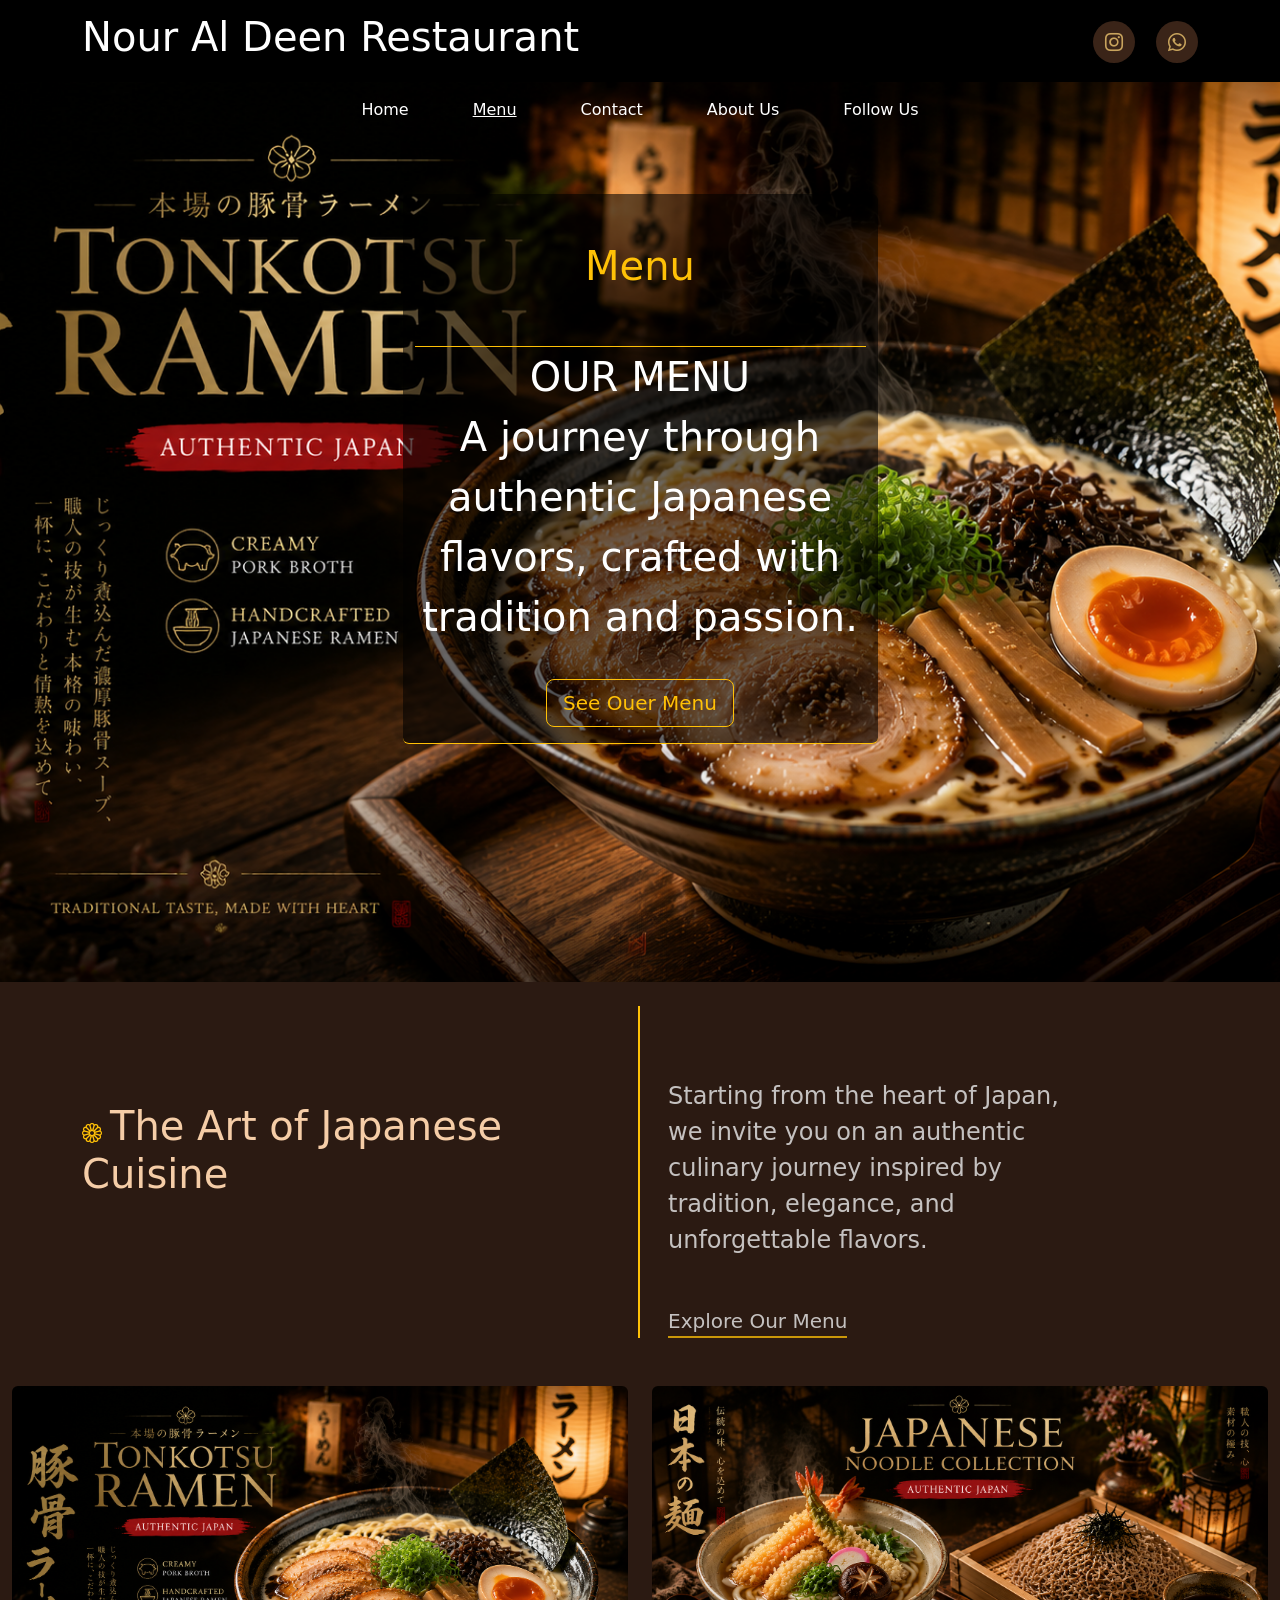
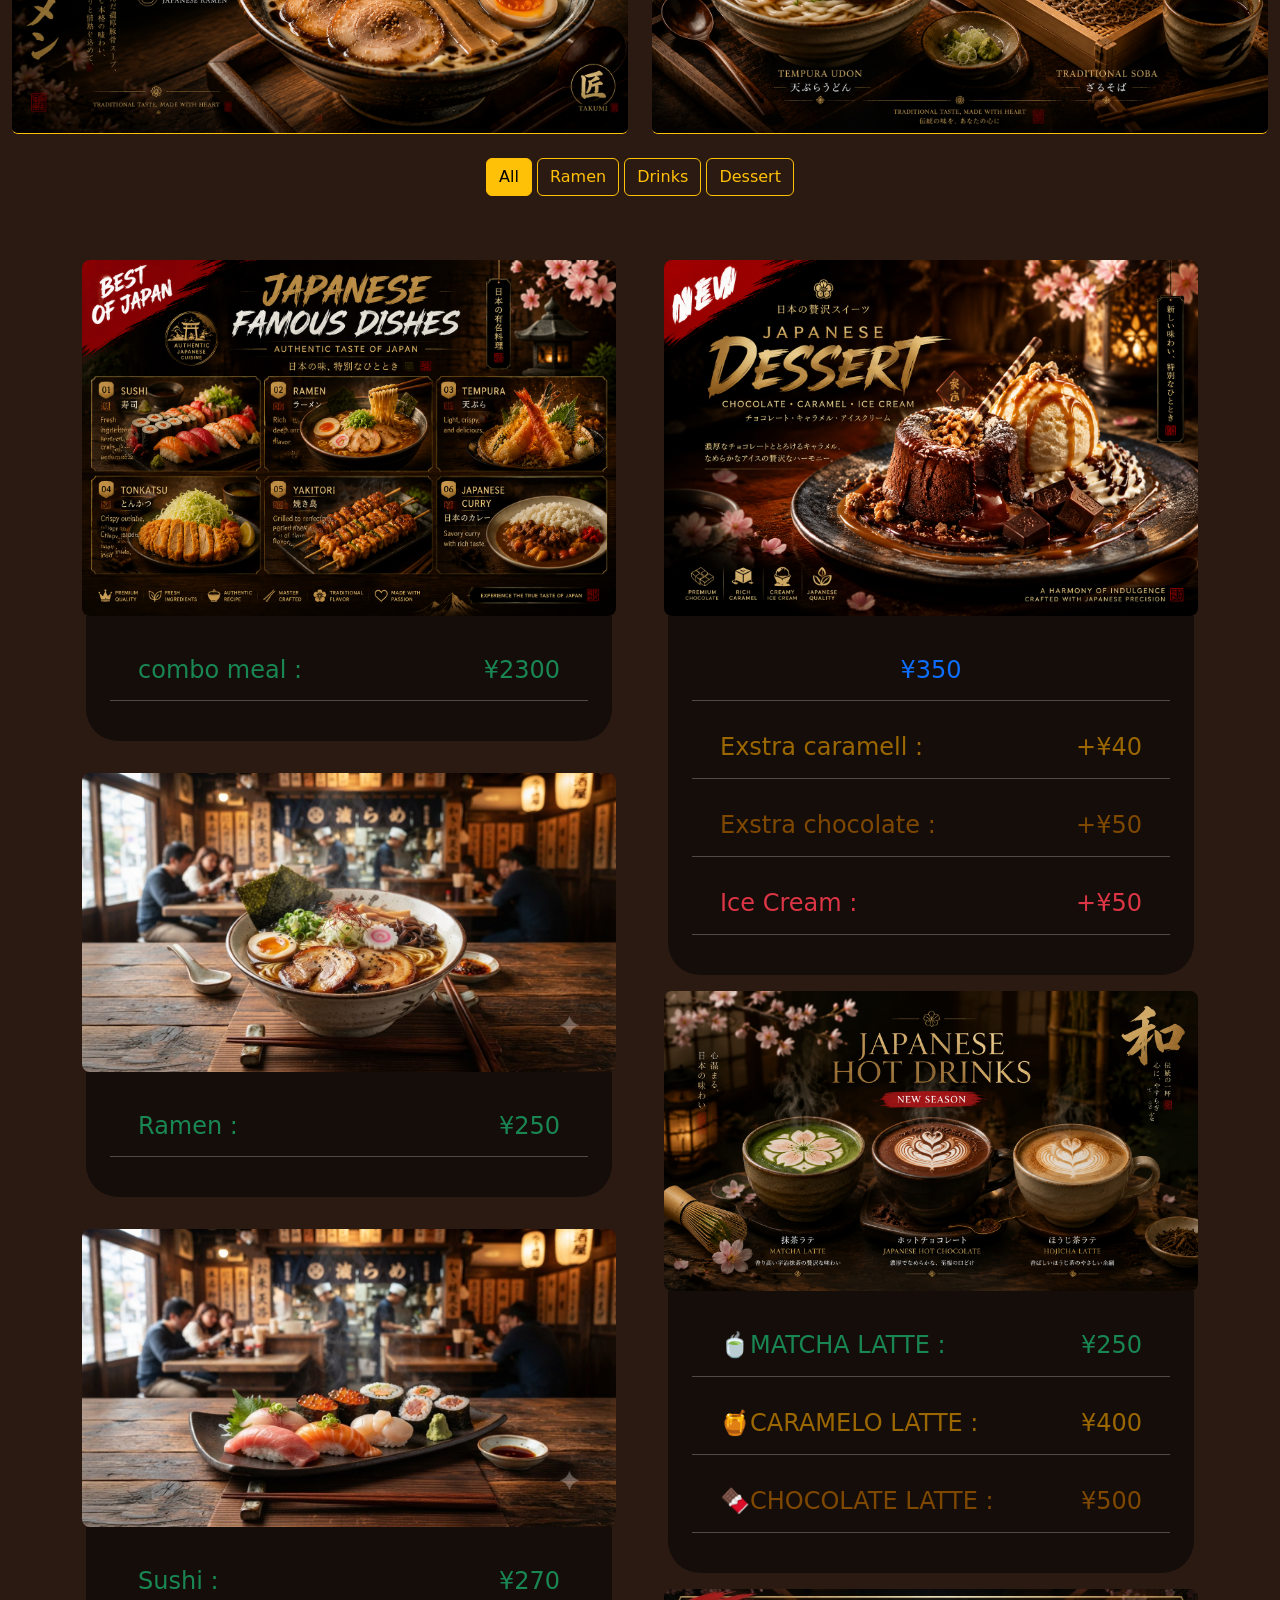
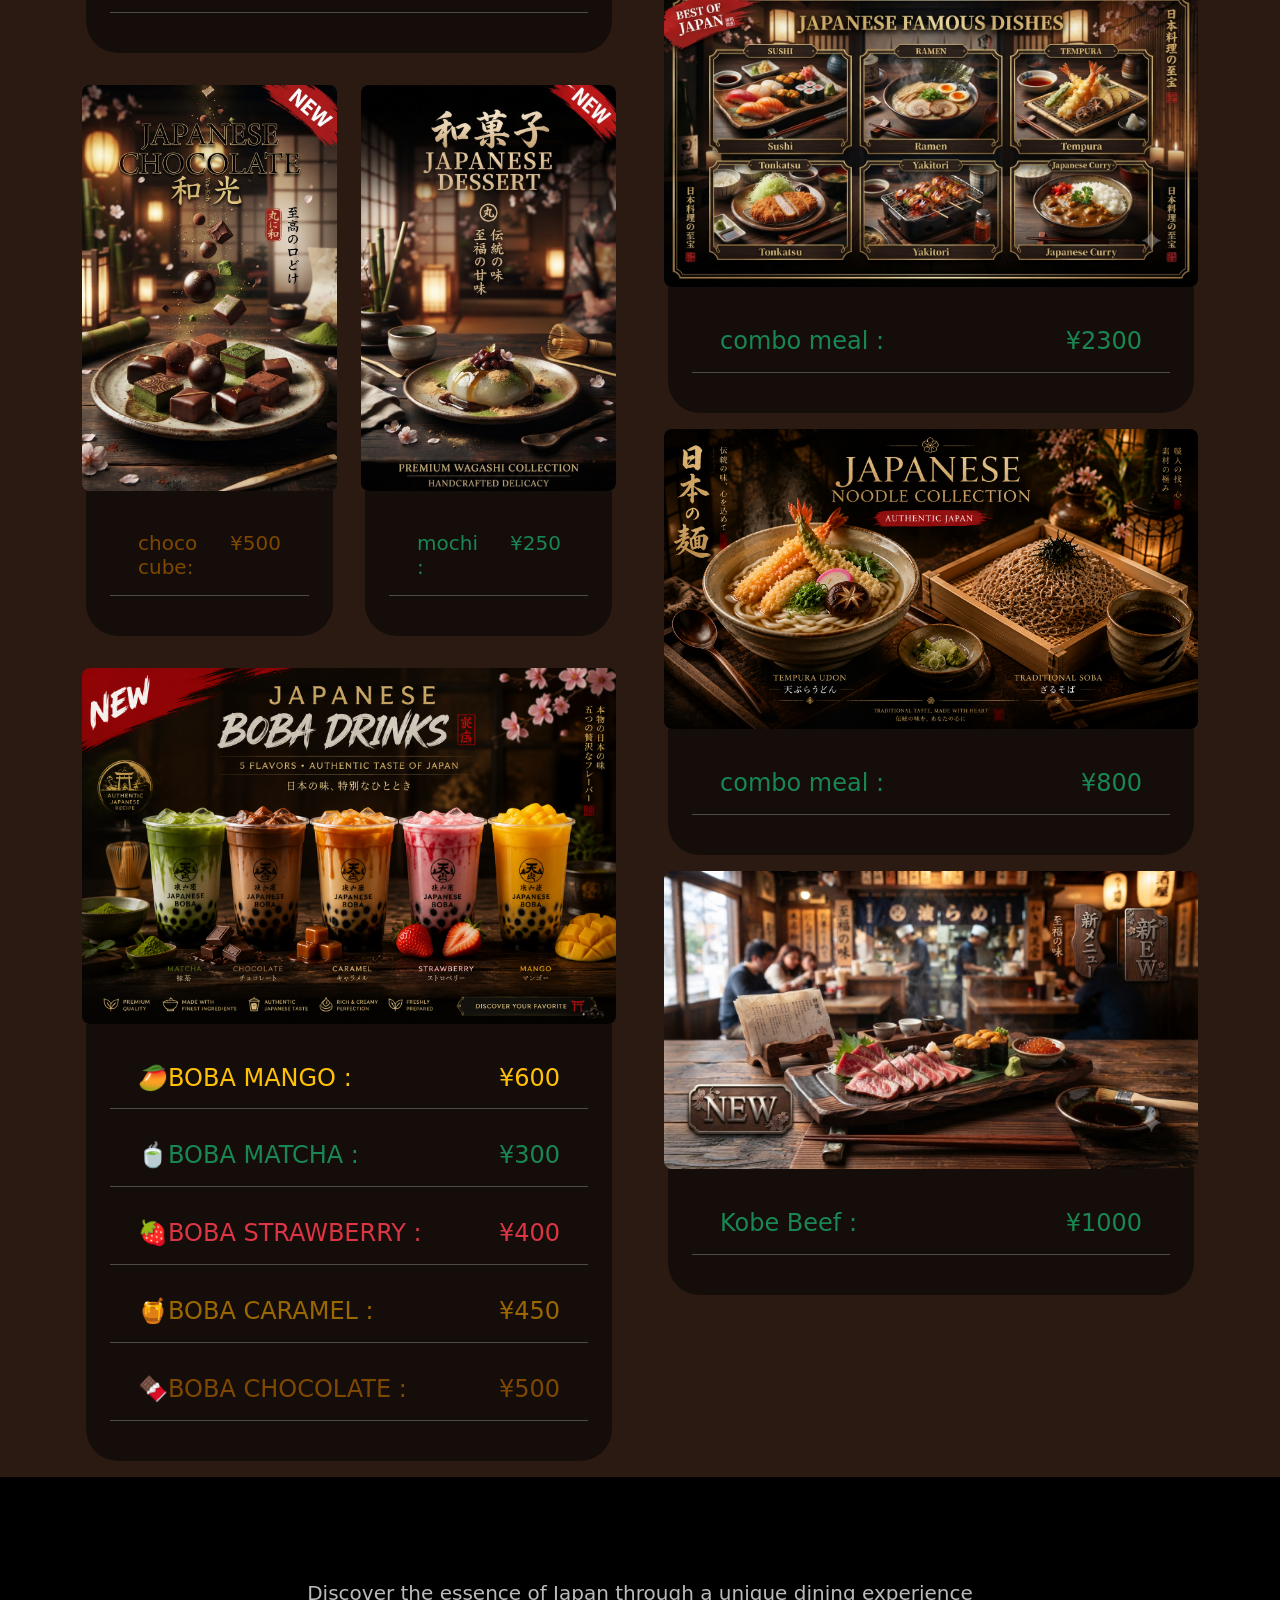
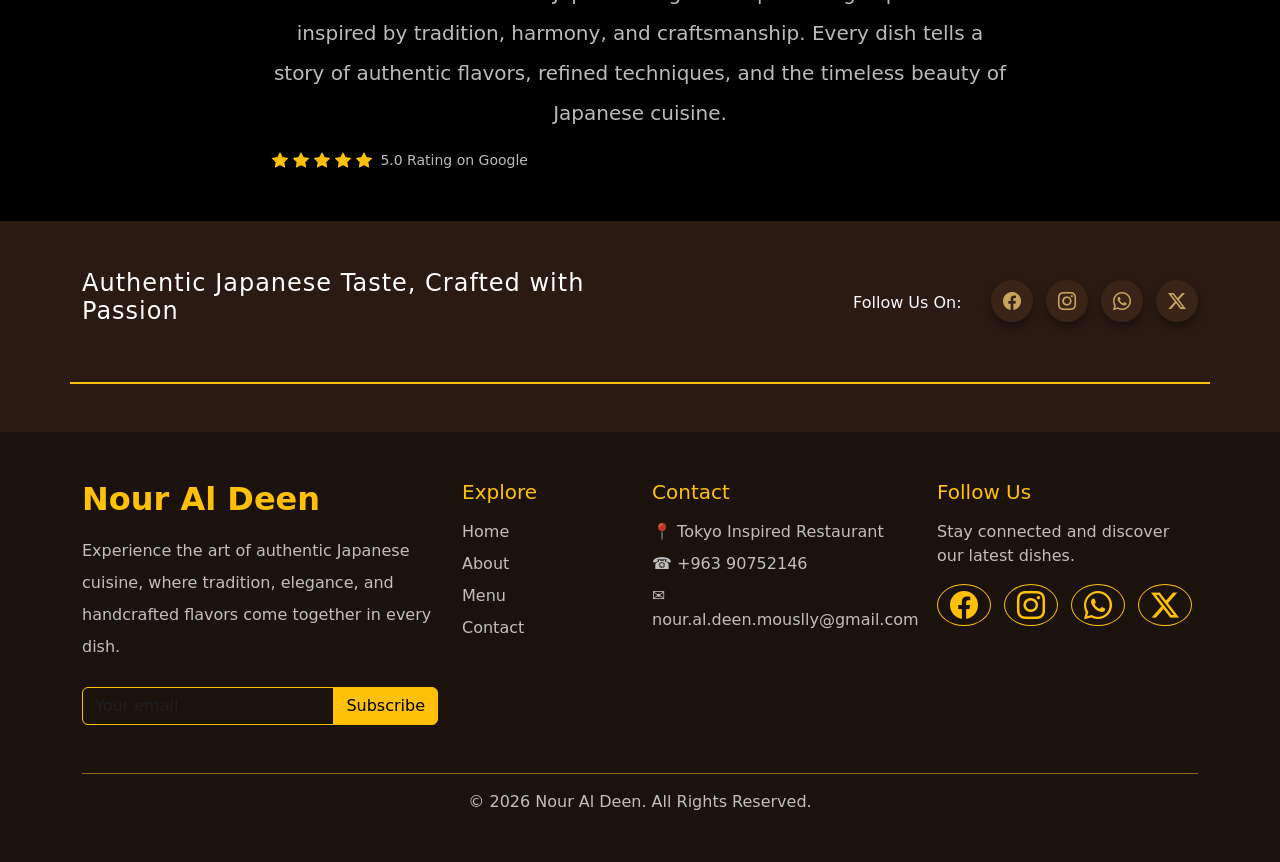
<file: menu.html>
<html lang="en">
  <head>
    <meta charset="UTF-8" />
    <meta name="viewport" content="width=device-width, initial-scale=1.0" />
    <title>Document</title>
    <link
      href="https://cdn.jsdelivr.net/npm/bootstrap@5.3.8/dist/css/bootstrap.min.css"
      rel="stylesheet"
    />

    <link
      href="https://cdn.jsdelivr.net/npm/bootstrap-icons@1.11.3/font/bootstrap-icons.min.css"
      rel="stylesheet"
    />

    <link rel="stylesheet" href="style.css" />
    <link
      rel="stylesheet"
      href="https://cdnjs.cloudflare.com/ajax/libs/font-awesome/6.5.2/css/all.min.css"
    />
    <link rel="stylesheet" href="style.css">
    <style>
      .first-bg {
        background: url(./file_000000003074820ebf9c579409a13b82.png) no-repeat;
        height: 100vh;
        background-size: cover;
        background-position: center;
      }
    </style>
  </head>
  <body>
    <nav class="navbar navbar-expand-lg bg-black">
      <div class="container">
        <a class="navbar-brand" href="#">
          <h1 class="text-white">Nour Al Deen Restaurant</h1></a
        >
        <div class="ms-auto"><h1>
              <a href="#" class="social-icon">
                <i class="bi bi-instagram"></i>
              </a>

              <a href="#" class="social-icon">
                <i class="bi bi-whatsapp"></i>
              </a></h1></div>
      </div>
    </nav>
    <section class="first-bg">
      <nav class="navbar navbar-expand-lg">
        <div class="container-fluid bg-opacity-50">
          <button
            class="navbar-toggler m-1"
            type="button"
            data-bs-toggle="offcanvas"
            data-bs-target="#navbar-nav"
            aria-controls="navbar-nav"
            aria-expanded="false"
          >
            <span class="navbar-toggler-icon"></span>
          </button>
          <div
            class="offcanvas offcanvas-start bg-black border-bottom border-warning"
            tabindex="-1"
            id="navbar-nav"
          >
            <div class="offcanvas-header bg-shoco">
              <h5 class="offcanvas-title text-warning">Nour Al Deen</h5>
              <button
                type="button"
                class="btn-close bg-warning"
                data-bs-dismiss="offcanvas"
              ></button>
            </div>  <div class="offcanvas-body">
              <ul class="navbar-nav mx-auto mb-2 gap-lg-5 gap-sm-2">
                <li class="nav-item 5">
                  <a class="nav-link text-white" href="./index.html">Home</a>
                </li>
                <li class="nav-item">
                  <a class="nav-link text-white active text-decoration-underline" href="./menu.html">Menu</a>
                </li>
                <li class="nav-item">
                  <a class="nav-link text-white" href="./contact.html"
                    >Contact</a
                  >
                </li>
                <li class="nav-item">
                  <a
                    class="nav-link  text-white "
                    href="./about.html"
                    >About Us</a
                  >
                </li>
                <li class="nav-item">
                  <a class="nav-link text-white" href="#followus">Follow Us</a>
                </li>
              </ul>
            </div>
          </div>
        </div>
      </nav>
      <div class="container mt-5">
        <div class="row justify-content-center algin-item-center">
          <div
            class="col-md-5 text-center fs-1 bg-menu border-bottom border-warning rounded"
          >
            <h1 class="text-warning fs-1 p-5">Menu</h1>
            <p class="lead text-white fs-1 border-top border-warning text">
              OUR MENU<br />

              A journey through authentic Japanese flavors, crafted with
              tradition and passion.
            </p>
            <a type="button" class="btn btn-lg btn-outline-warning m-3" href="#menu"
              >See Ouer Menu</a
            >
          </div>
        </div>
      </div>
    </section>
    <section class="bg-shoco">
      <div class="container">
        <div class="row mb-5">
          <div
            class="col-md-6 border-end border-2 border-warning justify-content-center algin-item-center mt-4"
          >
            <h1 class="my-5 pt-5 text-japan">
              <i class="bi bi-flower1 text-warning me-2 fs-5"></i>The Art of
              Japanese Cuisine
            </h1>
          </div>
          <div class="col-md-6">
            <p class="my-5 pt-5 lead fs-4 ms-3 text-light w-75 opacity-75">
              Starting from the heart of Japan, we invite you on an authentic
              culinary journey inspired by tradition, elegance, and
              unforgettable flavors.
            </p>
            <a
              class="nav-link text-light border-bottom border-2 border-warning d-inline-block fs-5 ms-3 opacity-75"
              href="./menu.html"
              >Explore Our Menu</a
            >
          </div>
        </div>
      </div>
      <div class="container-fluid">
        <div class="row">
          <div class="col-md-6">
            <img
              src="./file_000000003074820ebf9c579409a13b82.png"
              alt=""
              class="img-fluid zoom rounded border-bottom border-warning mb-4"
            />
          </div>
          <div class="col-md-6">
            <img
              src="./file_00000000e8b0820ea3d49943a13c31f6.png"
              alt=""
              class="img-fluid zoom rounded border-bottom border-warning mb-4"
            />
          </div>
        </div>
      </div>

      <div class="text-center mb-5" id="menu">
        <button class="btn btn-warning filter-btn" data-filter="all">
          All
        </button>

        <button class="btn btn-outline-warning filter-btn" data-filter="ramen">
          Ramen
        </button>

        <button class="btn btn-outline-warning filter-btn" data-filter="drinks">
          Drinks
        </button>

        <button
          class="btn btn-outline-warning filter-btn"
          data-filter="dessert"
        >
          Dessert
        </button>
      </div>
      <div class="container">
        <div class="row g-5">
          <div class="col-md-6">
            <div class="row">
              
              <div class="col-md-12 food-card ramen my-3">
                <img
                  src="./file_00000000f2a0820eab3923c34421c19f.png"
                  class="img-fluid rounded-3 zoom object-fit-cover"
                />
                <div
                  class="row bg-black bg-opacity-50 p-4 rounded-bottom-5 mx-1"
                >
                  <div class="col-md-12">
                    <div class="d-flex justify-content-between matcha">
                      <h4 class="mt-3 text-success m-3">combo meal :</h4>
                      <h4 class="mt-3 text-success m-3">¥2300</h4>
                    </div>
                  </div>
                  <hr />
                </div>
              </div>
           
              <div class="col-md-12 food-card ramen my-3">
                <img
                  src="./photo_2026-07-19_23-37-20.jpg"
                  class="img-fluid rounded-3 zoom object-fit-cover"
                />
                <div
                  class="row bg-black bg-opacity-50 p-4 rounded-bottom-5 mx-1"
                >
                  <div class="col-md-12">
                    <div class="d-flex justify-content-between matcha">
                      <h4 class="mt-3 text-success m-3">Ramen :</h4>
                      <h4 class="mt-3 text-success m-3">¥250</h4>
                    </div>
                  </div>
                  <hr />
                </div>
              </div>
              <div class="col-md-12 food-card ramen my-3">
                <img
                  src="./photo_2026-07-19_23-37-23.jpg"
                  class="img-fluid rounded-3 zoom object-fit-cover"
                />
                <div
                  class="row bg-black bg-opacity-50 p-4 rounded-bottom-5 mx-1"
                >
                  <div class="col-md-12">
                    <div class="d-flex justify-content-between matcha">
                      <h4 class="mt-3 text-success m-3">Sushi :</h4>
                      <h4 class="mt-3 text-success m-3">¥270</h4>
                    </div>
                  </div>
                  <hr />
                </div>
              </div>

              <div class="col-md-6 food-card dessert my-3">
                <img
                  src="./1784732673629.png"
                  class="img-fluid rounded-3 zoom object-fit-cover"
                />
                <div
                  class="row bg-black bg-opacity-50 p-4 rounded-bottom-5 mx-1"
                >
                  <div class="col-md-12">
                    <div class="d-flex justify-content-between milk-chocolate">
                      <h4 class="mt-3 text-milk-chocolate m-3 fs-5">
                        choco cube:
                      </h4>
                      <h4 class="mt-3 text-milk-chocolate m-3 fs-5">¥500</h4>
                    </div>
                  </div>
                  <hr />
                </div>
              </div>
              <div class="col-md-6 food-card dessert my-3">
                <img
                  src="./1784732636243.png"
                  class="img-fluid rounded-3 zoom object-fit-cover"
                />
                <div
                  class="row bg-black bg-opacity-50 p-4 rounded-bottom-5 mx-1"
                >
                  <div class="col-md-12">
                    <div class="d-flex justify-content-between matcha">
                      <h4 class="mt-3 text-success m-3 fs-5">mochi :</h4>
                      <h4 class="mt-3 text-success m-3 fs-5">¥250</h4>
                    </div>
                  </div>
                  <hr />
                </div>
              </div>
                 <div class="col-md-12 food-card drinks my-3">
                <img
                  src="./file_0000000066b4820eb604f77c9f32bb5b.png"
                  class="img-fluid rounded-3 zoom"
                />
                <div
                  class="row bg-black bg-opacity-50 p-4 rounded-bottom-5 mx-1"
                >
                  <div class="col-md-12">
                    <div class="d-flex justify-content-between mango">
                      <h4 class="mt-3 text-warning m-3">🥭BOBA MANGO :</h4>
                      <h4 class="mt-3 text-warning m-3">¥600</h4>
                    </div>
                  </div>
                  <hr />
                  <div class="col-md-12">
                    <div class="d-flex justify-content-between matcha">
                      <h4 class="mt-3 text-success m-3">🍵BOBA MATCHA :</h4>
                      <h4 class="mt-3 text-success m-3">¥300</h4>
                    </div>
                  </div>
                  <hr />
                  <div class="col-md-12">
                    <div class="d-flex justify-content-between strawberry">
                      <h4 class="mt-3 text-danger m-3">🍓BOBA STRAWBERRY :</h4>
                      <h4 class="mt-3 text-danger m-3">¥400</h4>
                    </div>
                  </div>
                  <hr />
                  <div class="col-md-12">
                    <div class="d-flex justify-content-between caramell">
                      <h4 class="mt-3 text-caramell m-3">🍯BOBA CARAMEL :</h4>
                      <h4 class="mt-3 text-caramell m-3">¥450</h4>
                    </div>
                  </div>
                  <hr />
                  <div class="col-md-12">
                    <div class="d-flex justify-content-between milk-chocolate">
                      <h4 class="mt-3 text-milk-chocolate m-3">
                        🍫BOBA CHOCOLATE :
                      </h4>
                      <h4 class="mt-3 text-milk-chocolate m-3">¥500</h4>
                    </div>
                  </div>
                  <hr />
                </div>
              </div>

            </div>
          </div>
          <div class="col-md-6">
            <div class="col-md-12 food-card dessert my-3">
              <img
                src="./file_000000007324820e80a915dc799368bf.png"
                class="img-fluid rounded-3 zoom object-fit-cover"
              />
              <div class="row bg-black bg-opacity-50 p-4 rounded-bottom-5 mx-1">
                <div class="col-md-12">
                  <div class=" text-center">
                    <h4 class="mt-3  text-primary m-3">¥350</h4>
                  </div>
                </div>
                <hr />
                <div class="col-md-12">
                  <div class="d-flex justify-content-between caramell">
                    <h4 class="mt-3 text-caramell m-3">Exstra  caramell  :</h4>
                    <h4 class="mt-3 text-caramell m-3">+¥40</h4>
                  </div>
                </div>
                <hr />
                <div class="col-md-12">
                  <div class="d-flex justify-content-between milk-chocolate">
                    <h4 class="mt-3 text-milk-chocolate m-3">
                      Exstra chocolate :
                    </h4>
                    <h4 class="mt-3 text-milk-chocolate m-3">+¥50</h4>
                  </div>
                </div>
                <hr />
                <div class="col-md-12">
                  <div class="d-flex justify-content-between strawberry ">
                    <h4 class="mt-3 text-danger m-3">
                      Ice Cream :
                    </h4>
                    <h4 class="mt-3 text-danger m-3">+¥50</h4>
                  </div>
                </div>
                <hr />
              </div>
            </div>

            <div class="col-md-12 food-card drinks my-3">
              <img
                src="./file_000000007484820eb6ed9c483d41e8cd.png"
                class="img-fluid rounded-3 zoom object-fit-cover"
              />
              <div class="row bg-black bg-opacity-50 p-4 rounded-bottom-5 mx-1">
                <div class="col-md-12">
                  <div class="d-flex justify-content-between matcha">
                    <h4 class="mt-3 text-success m-3">🍵MATCHA LATTE :</h4>
                    <h4 class="mt-3 text-success m-3">¥250</h4>
                  </div>
                </div>
                <hr />
                <div class="col-md-12">
                  <div class="d-flex justify-content-between caramell ">
                    <h4 class="mt-3 text-caramell m-3">🍯CARAMELO LATTE :</h4>
                    <h4 class="mt-3 text-caramell m-3">¥400</h4>
                  </div>
                </div>
                <hr />
                <div class="col-md-12">
                  <div class="d-flex justify-content-between milk-chocolate">
                    <h4 class="mt-3 text-milk-chocolate m-3">
                      🍫CHOCOLATE LATTE :
                    </h4>
                    <h4 class="mt-3 text-milk-chocolate m-3">¥500</h4>
                  </div>
                </div>
                <hr />
              </div>
            </div>
            
              <div class="col-md-12 food-card ramen my-3">
                <img
                  src="./1784733545408.png"
                  class="img-fluid rounded-3 zoom object-fit-cover"
                />
                <div
                  class="row bg-black bg-opacity-50 p-4 rounded-bottom-5 mx-1"
                >
                  <div class="col-md-12">
                    <div class="d-flex justify-content-between matcha">
                      <h4 class="mt-3 text-success m-3">combo meal :</h4>
                      <h4 class="mt-3 text-success m-3">¥2300</h4>
                    </div>
                  </div>
                  <hr />
                </div>
              </div>
              <div class="col-md-12 food-card ramen my-3">
                <img
                  src="./file_00000000e8b0820ea3d49943a13c31f6.png"
                  class="img-fluid rounded-3 zoom object-fit-cover"
                />
                <div
                  class="row bg-black bg-opacity-50 p-4 rounded-bottom-5 mx-1"
                >
                  <div class="col-md-12">
                    <div class="d-flex justify-content-between matcha">
                      <h4 class="mt-3 text-success m-3">combo meal :</h4>
                      <h4 class="mt-3 text-success m-3">¥800</h4>
                    </div>
                  </div>
                  <hr />
                </div>
              </div>
              <div class="col-md-12 food-card ramen my-3">
                <img
                  src="./1784735370287.png"
                  class="img-fluid rounded-3 zoom object-fit-cover"
                />
                <div
                  class="row bg-black bg-opacity-50 p-4 rounded-bottom-5 mx-1"
                >
                  <div class="col-md-12">
                    <div class="d-flex justify-content-between matcha">
                      <h4 class="mt-3 text-success m-3">Kobe Beef :</h4>
                      <h4 class="mt-3 text-success m-3">¥1000</h4>
                    </div>
                  </div>
                  <hr />
                </div>
              </div>
          </div>
        </div>
      </div>
    </section>
    <section class="bg-black">
      <div class="container py-5">
        <div class="row">
          <div class="col-md-8 mx-auto text-center">
            <p class="lead text-light opacity-75 lh-lg mt-5">
              Discover the essence of Japan through a unique dining experience
              inspired by tradition, harmony, and craftsmanship. Every dish
              tells a story of authentic flavors, refined techniques, and the
              timeless beauty of Japanese cuisine.
            </p>

            <div class="d-flex align-items-center mt-3">
              <div class="text-warning me-2">
                <i class="bi bi-star-fill"></i>
                <i class="bi bi-star-fill"></i>
                <i class="bi bi-star-fill"></i>
                <i class="bi bi-star-fill"></i>
                <i class="bi bi-star-fill"></i>
              </div>

              <small class="text-light opacity-75">
                5.0 Rating on Google
              </small>
            </div>
          </div>
        </div>
      </div>
    </section>
    <main class="bg-shoco">
      <div class="container py-5 " id="followus">
        <div
          class="row align-items-center pb-5 border-bottom border-2 border-warning"
        >
          <div class="col-md-6">
            <h1 class="small-title text-white">
              Authentic Japanese Taste, Crafted with Passion
            </h1>
          </div>

          <div class="col-md-6 text-md-end">
            <div class="follow">
              <span class="text-light me-3">Follow Us On:</span>

              <a href="#" class="social-icon">
                <i class="bi bi-facebook"></i>
              </a>

              <a href="#" class="social-icon">
                <i class="bi bi-instagram"></i>
              </a>

              <a href="#" class="social-icon">
                <i class="bi bi-whatsapp"></i>
              </a>

              <a href="#" class="social-icon">
                <i class="bi bi-twitter-x"></i>
              </a>
            </div>
          </div>
        </div>
      </div>
      
    </main>
    <footer class="text-light" style="background-color:#1c120c;">
  <div class="container py-5">

    <div class="row gy-4">

      <div class="col-md-4">
        <h2 class="text-warning fw-bold mb-3">
          Nour Al Deen
        </h2>

        <p class="opacity-75 lh-lg">
          Experience the art of authentic Japanese cuisine, where tradition,
          elegance, and handcrafted flavors come together in every dish.
        </p>

        <div class="input-group mt-4">
          <input 
          type="email" 
          class="form-control bg-transparent text-white border-warning"
          placeholder="Your email">

          <button class="btn btn-warning">
            Subscribe
          </button>
        </div>
      </div>


      <div class="col-md-2">
        <h5 class="text-warning mb-3">
          Explore
        </h5>

        <ul class="list-unstyled">
          <li><a href="./index.html" class="text-light text-decoration-none d-block mb-2 opacity-75">Home</a></li>
          <li><a href="./about.html" class="text-light text-decoration-none d-block mb-2 opacity-75">About</a></li>
          <li><a href="./Menu.html" class="text-light text-decoration-none d-block mb-2 opacity-75">Menu</a></li>
        <li><a href="./contact.html" class="text-light text-decoration-none d-block mb-2 opacity-75">Contact</a></li>
        </ul>
      </div>


      <div class="col-md-3">
        <h5 class="text-warning mb-3">
          Contact
        </h5>

        <p class="opacity-75 mb-2">
          📍 Tokyo Inspired Restaurant
        </p>

        <p class="opacity-75 mb-2">
          ☎ +963 90752146
        </p>

        <p class="opacity-75">
          ✉ nour.al.deen.mouslly@gmail.com
        </p>
      </div>


      <div class="col-md-3">
        <h5 class="text-warning mb-3">
          Follow Us
        </h5>

        <p class="opacity-75">
          Stay connected and discover our latest dishes.
        </p>

        <div>
          <a href="https://www.facebook.com/share/1QRJNxe5kN/" class="btn btn-outline-warning rounded-circle me-2">
            <i class="bi bi-facebook fs-3"></i>
          </a>

          <a href="https://www.instagram.com/nour.al.deen_mouslly?igsh=MTA1dDljemU1NzMyMQ==" class="btn btn-outline-warning rounded-circle me-2">
            <i class="bi bi-instagram fs-3"></i>
          </a>

          <a href="https://wa.me/15141234567" class="btn btn-outline-warning rounded-circle me-2">
            <i class="bi bi-whatsapp fs-3"></i>
          </a>

          <a href="#" class="btn btn-outline-warning rounded-circle">
            <i class="bi bi-twitter-x fs-3"></i>
          </a>
        </div>
      </div>

    </div>


    <hr class="border-warning opacity-50 mt-5">

    <div class="text-center opacity-75">
      © 2026 Nour Al Deen. All Rights Reserved.
    </div>

  </div>
</footer>
    <script src="https://cdn.jsdelivr.net/npm/bootstrap@5.3.3/dist/js/bootstrap.bundle.min.js"></script>
    <script>
      const buttons = document.querySelectorAll(".filter-btn");
      const cards = document.querySelectorAll(".food-card");

      buttons.forEach((button) => {
        button.addEventListener("click", () => {
          let category = button.dataset.filter;

          cards.forEach((card) => {
            if (category === "all" || card.classList.contains(category)) {
              card.style.display = "block";
            } else {
              card.style.display = "none";
            }
          });
        });
      });
    </script>
  </body>
</html>
</file>
<file: style.css>
.first-bg {
        background: url(./file_000000009adc81f5801cefcf523ca1e7.png) no-repeat;
        height: 100vh;
        background-size: cover;
        background-position: center;
      }
      .bg-lead {
        background: rgba(0, 0, 0, 0.5);
      }
      .zoom:hover {
        transform: scale(1.03);
        transition: all 0.2s ease;
      }
      .bg-shoco {
        background: #2b1a12;
        color: white;
      }
      .text-japan {
        color: #f5cda7;
      }
      .small-title {
        font-size: 1.5rem;
        color: #000000;
        letter-spacing: 1px;
      }

      .social-icon {
        width: 42px;
        height: 42px;
        display: inline-flex;
        justify-content: center;
        align-items: center;
        border-radius: 50%;
        background-color: #3a2418;
        color: #c8a45d;
        margin-left: 8px;
        font-size: 18px;
        text-decoration: none;
        transition: all 0.3s ease;
        box-shadow: 0 5px 10px rgba(0, 0, 0, 0.4);
      }

      .social-icon:hover {
        transform: translateY(-6px);
        color: #fff;
        background-color: #c8a45d;
        box-shadow: 0 12px 20px rgba(0, 0, 0, 0.6);
      }
      .bg-menu {
        background-color: #00000093;
      }
      .text-caramell {
        color: #9b6700;
      }
      .text-milk-chocolate {
        color: #7f4801;
      }
      .mango:hover {
        background-color: #ffc107;
        border-radius: 20px;
        transition: all 0.3s ease;
      }
      .mango:hover h4 {
        color: #ffffff !important;
        transition: all 0.3s ease;
      }
      .matcha:hover {
        background-color: #4caf50;
        border-radius: 20px;
        transition: all 0.3s ease;
      }
      .matcha:hover h4 {
        color: #ffffff !important;
        transition: all 0.3s ease;
      }
      .caramell:hover {
        background-color: #9b6700;
        border-radius: 20px;
        transition: all 0.3s ease;
      }
      .caramell:hover h4 {
        color: #ffffff !important;
        transition: all 0.3s ease;
      }
      .strawberry:hover {
        background-color: #921515;
        border-radius: 20px;
        transition: all 0.3s ease;
      }
      .strawberry:hover h4 {
        color: #ffffff !important;
        transition: all 0.3s ease;
      }
      .milk-chocolate:hover {
        background-color: #7f4801;
        border-radius: 20px;
        transition: all 0.3s ease;
      }
      .milk-chocolate:hover h4 {
        color: #ffffff !important;
        transition: all 0.3s ease;
      }
</file>
